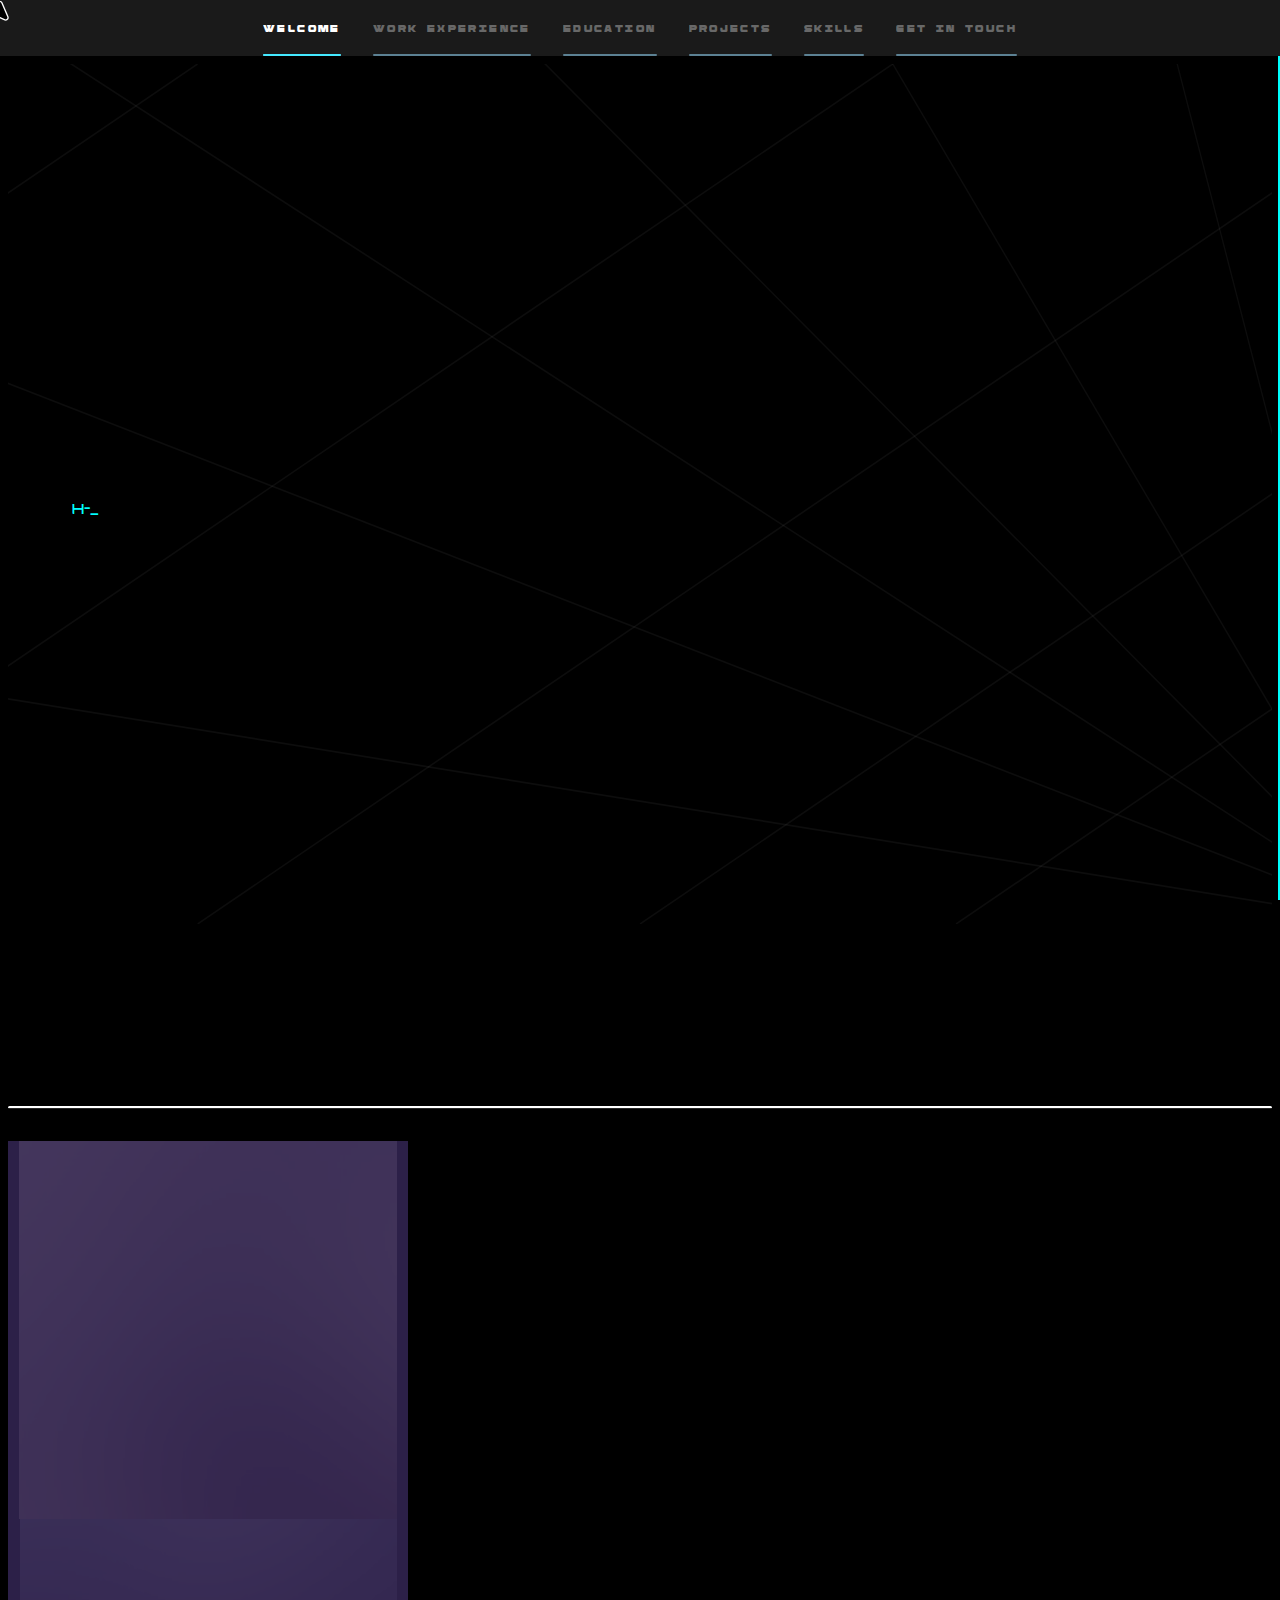
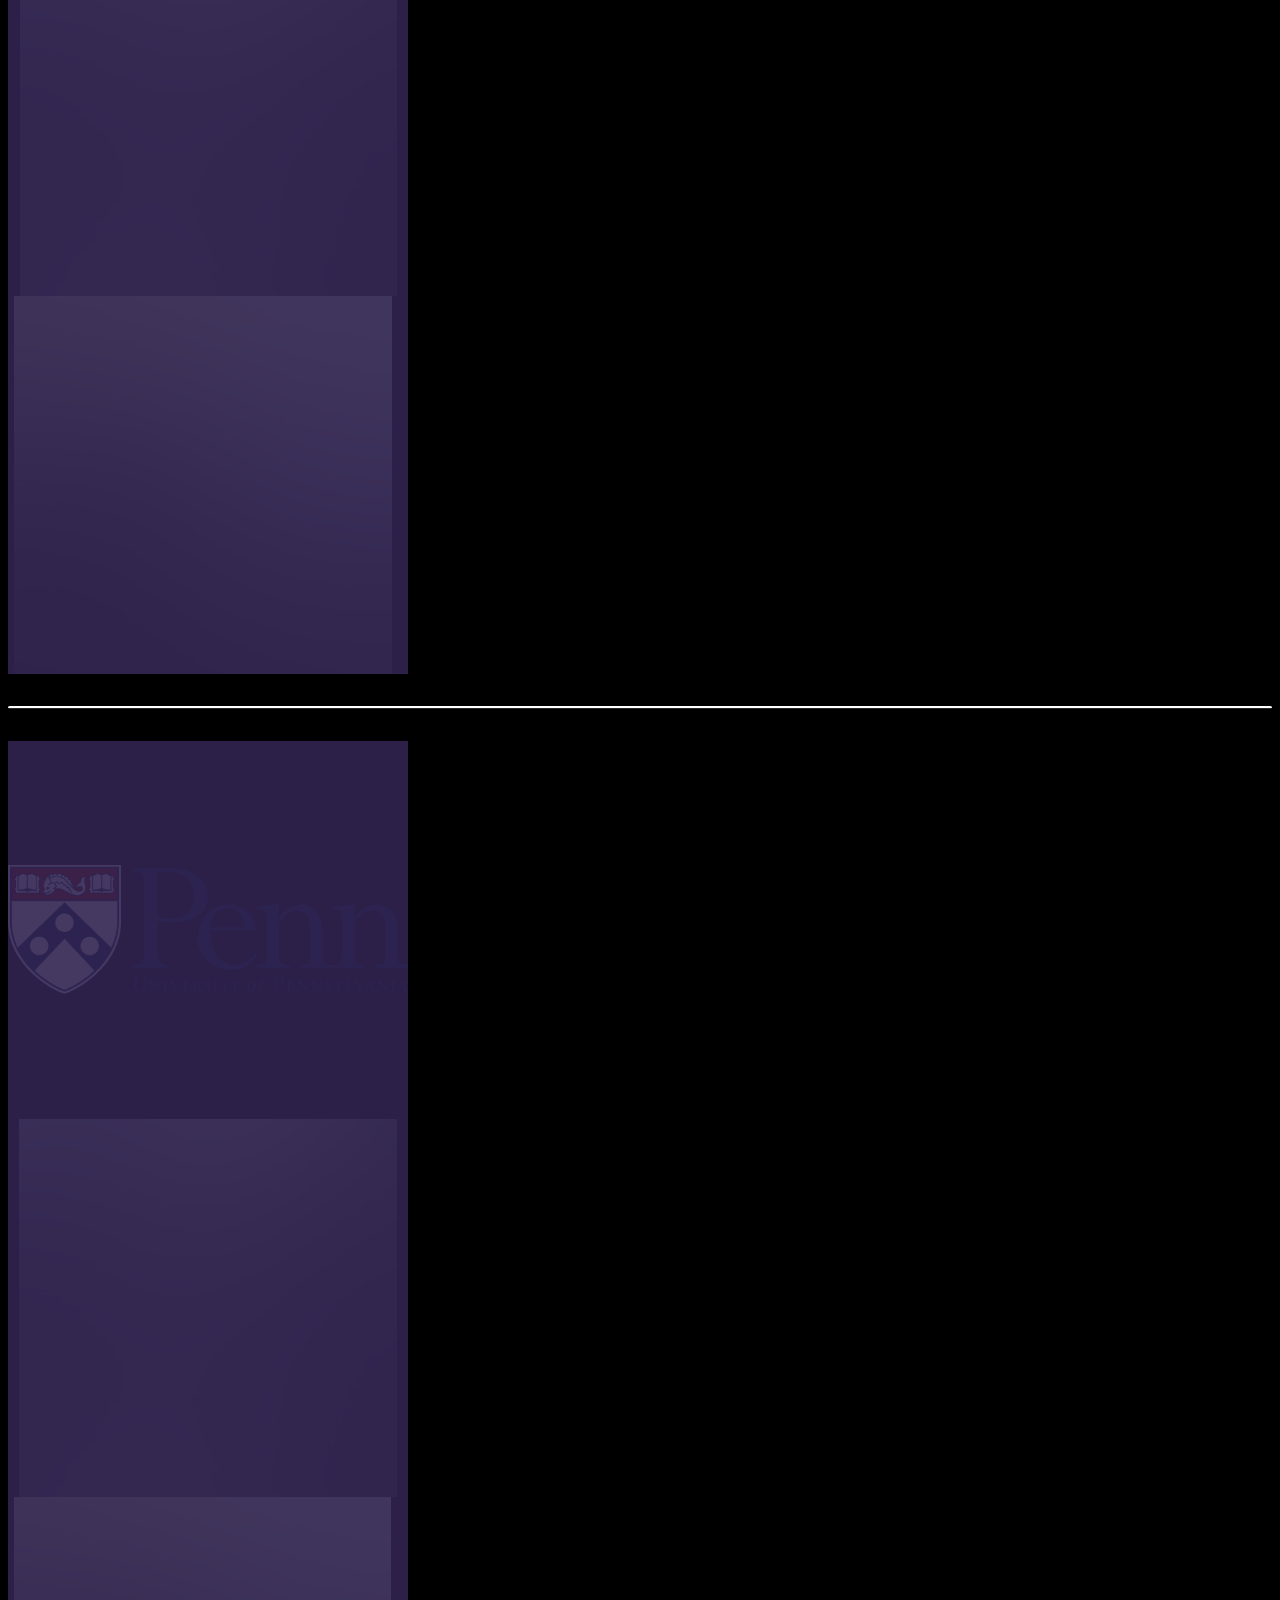
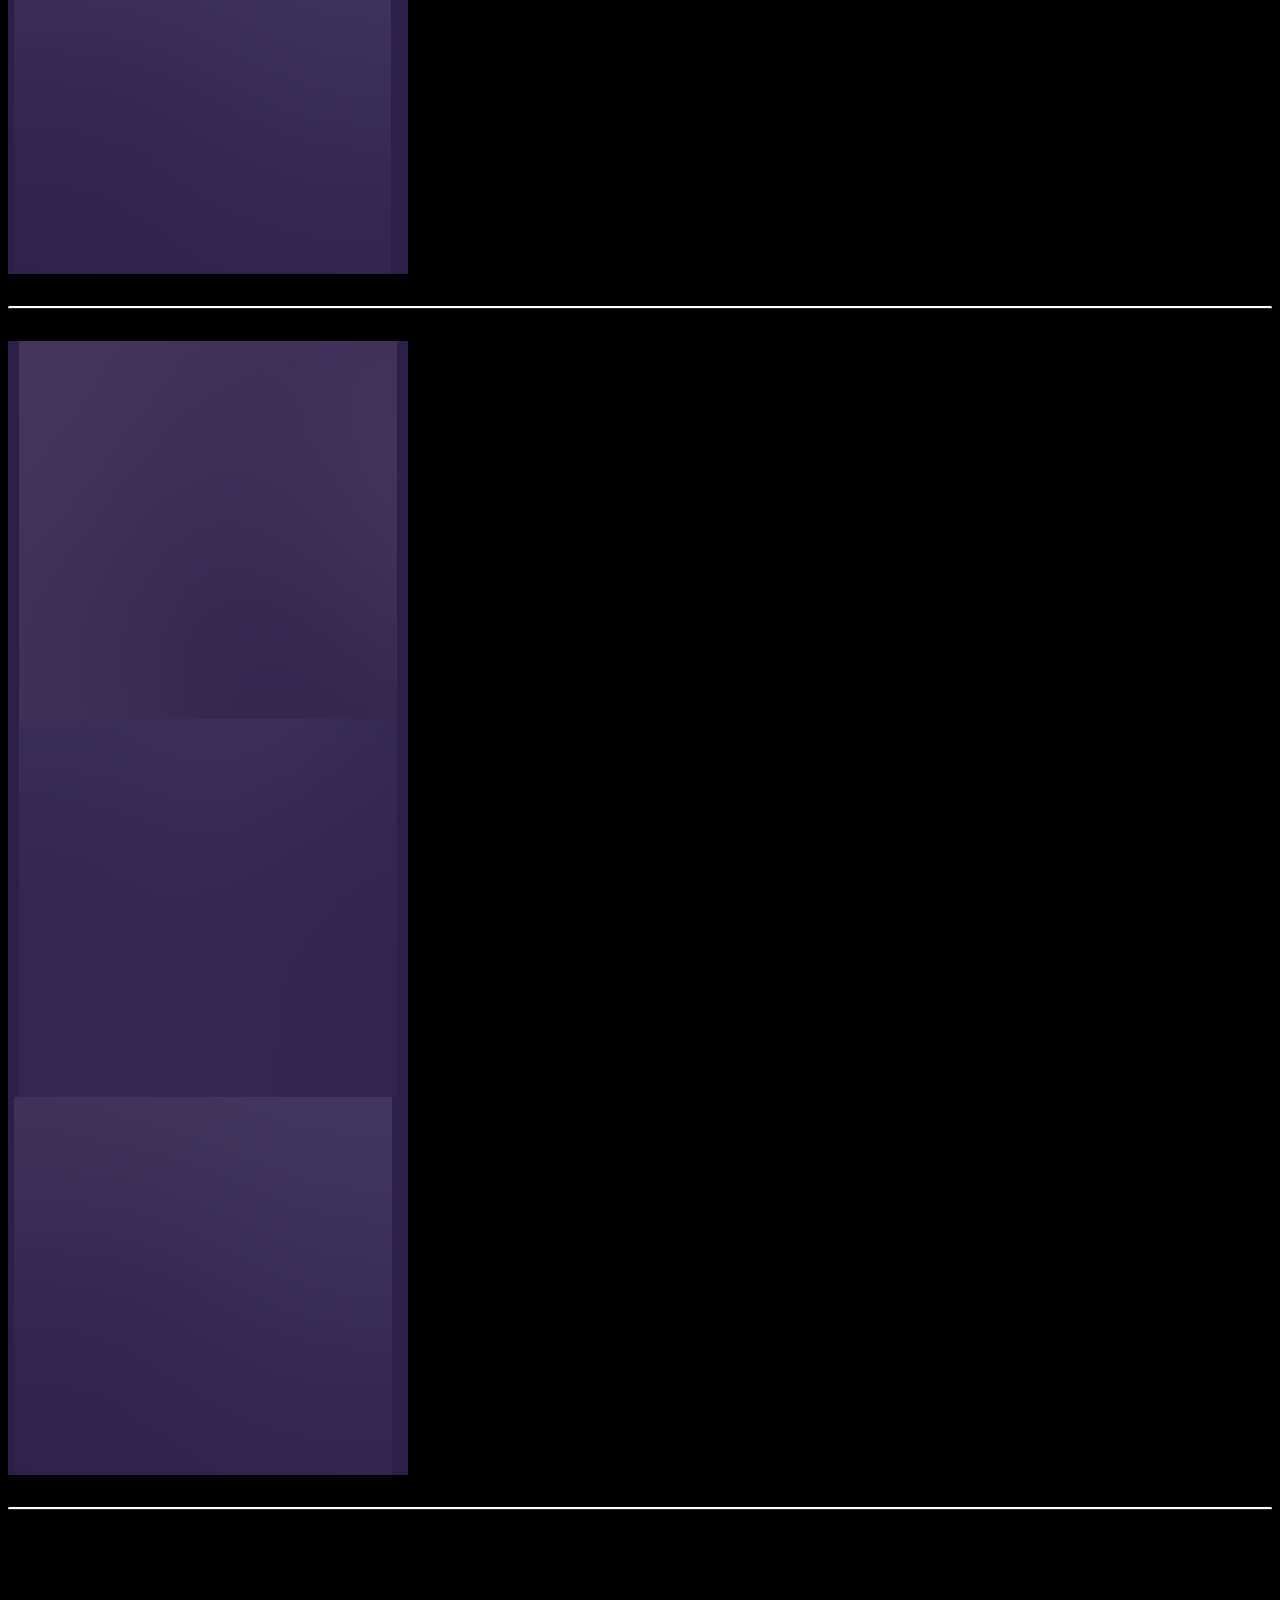
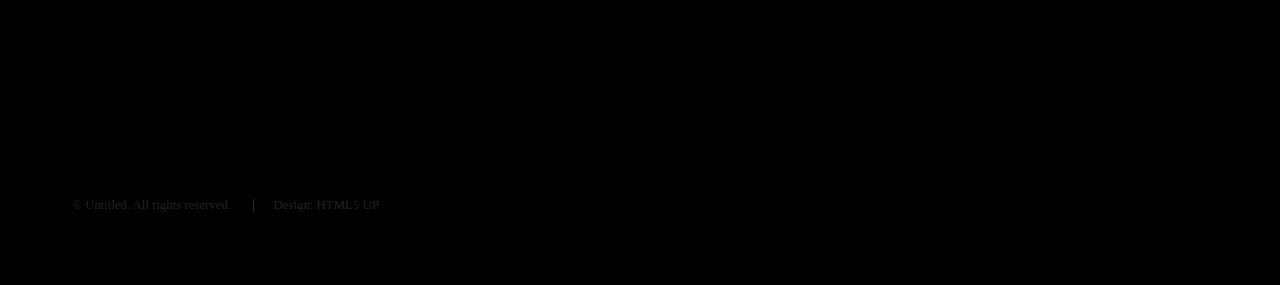
<file: index.html>
<!DOCTYPE HTML>
<!--
	Hyperspace by HTML5 UP
	html5up.net | @ajlkn
	Free for personal and commercial use under the CCA 3.0 license (html5up.net/license)
-->
<html>

<head>
	<title>Dhruv Parikh</title>
	<meta charset="utf-8" />
	<meta name="viewport" content="width=device-width, initial-scale=1, user-scalable=no" />
	<link rel="stylesheet" href="assets/css/glowbutton.css" />
	<link rel="stylesheet" href="assets/css/main.css" />

	<noscript>
		<link rel="stylesheet" href="assets/css/noscript.css" />
	</noscript>

</head>

<body class="is-preload">


	<!-- cursor -->

	<div class="curzr" hidden>
		<svg xmlns="http://www.w3.org/2000/svg" viewBox="0 0 32 32">
			<path class="inner"
				d="M25,30a5.82,5.82,0,0,1-1.09-.17l-.2-.07-7.36-3.48a.72.72,0,0,0-.35-.08.78.78,0,0,0-.33.07L8.24,29.54a.66.66,0,0,1-.2.06,5.17,5.17,0,0,1-1,.15,3.6,3.6,0,0,1-3.29-5L12.68,4.2a3.59,3.59,0,0,1,6.58,0l9,20.74A3.6,3.6,0,0,1,25,30Z"
				fill="##03448c" />
			<path class="outer"
				d="M16,3A2.59,2.59,0,0,1,18.34,4.6l9,20.74A2.59,2.59,0,0,1,25,29a5.42,5.42,0,0,1-.86-.15l-7.37-3.48a1.84,1.84,0,0,0-.77-.17,1.69,1.69,0,0,0-.73.16l-7.4,3.31a5.89,5.89,0,0,1-.79.12,2.59,2.59,0,0,1-2.37-3.62L13.6,4.6A2.58,2.58,0,0,1,16,3m0-2h0A4.58,4.58,0,0,0,11.76,3.8L2.84,24.33A4.58,4.58,0,0,0,7,30.75a6.08,6.08,0,0,0,1.21-.17,1.87,1.87,0,0,0,.4-.13L16,27.18l7.29,3.44a1.64,1.64,0,0,0,.39.14A6.37,6.37,0,0,0,25,31a4.59,4.59,0,0,0,4.21-6.41l-9-20.75A4.62,4.62,0,0,0,16,1Z"
				fill="#FFFFFF" />
		</svg>
	</div>

	<!--scrollbar-->
	<div class="scroll-progress"></div>

	<!-- Sidebar -->
	<section id="sidebar">
		<div class="inner">
			<nav>
				<ul>
					<li><a class="side" href="#intro">Welcome</a></li>
					<li><a class="side1" href="#workex">Work Experience</a></li>
					<li><a class="side2" href="#education">Education</a></li>
					<li><a class="side3" href="#projects">Projects</a></li>
					<li><a class="side4" href="#skills">Skills</a></li>
					<li><a class="side5" href="#contact">Get in Touch</a></li>
				</ul>
			</nav>
		</div>
	</section>

	<!-- Wrapper -->
	<div id="wrapper">

		<!-- Intro -->
		<section id="intro" class="wrapper style1 fullscreen fade-up">
			<div class="inner">
				<!--stars-->
				<div class="stars">
					<div class="star"></div>
					<div class="star"></div>
					<div class="star"></div>
					<div class="star"></div>
					<div class="star"></div>
					<div class="star"></div>

				</div>
				<p class="sayhi"></p>

				<h1 style="display: none;" data-value="Dhruv Parikh">Dhruv Parikh.</h1>
				<p class="text"> </p> <!-- check main.js line 126-->

			</div>
			<button style="display: none;" class='glowing-btn'><span class='glowing-txt'>A<span
						class='faulty-letter'>B</span>OUT</span></button>
		</section>

		<div class="placeholder" style="width: 20px; height: 150px;"></div>


		<hr style="border-top: 2px solid #ffffff;
  border-radius: 5px;">
		<!-- Work Ex -->
		<section id="workex" class="wrapper style2 spotlights">
			<section>
				<a href="#" class="image"><img src="images/pic01.jpg" alt="" data-position="center center" /></a>
				<div class="content">
					<div class="inner">
						<h2>Sed ipsum dolor</h2>
						<p>Phasellus convallis elit id ullamcorper pulvinar. Duis aliquam turpis mauris, eu ultricies
							erat malesuada quis. Aliquam dapibus.</p>
						<ul class="actions">
							<li><a href="generic.html" class="button">Learn more</a></li>
						</ul>
					</div>
				</div>
			</section>
			<section>
				<a href="#" class="image"><img src="images/pic02.jpg" alt="" data-position="top center" /></a>
				<div class="content">
					<div class="inner">
						<h2>Feugiat consequat</h2>
						<p>Phasellus convallis elit id ullamcorper pulvinar. Duis aliquam turpis mauris, eu ultricies
							erat malesuada quis. Aliquam dapibus.</p>
						<ul class="actions">
							<li><a href="generic.html" class="button">Learn more</a></li>
						</ul>
					</div>
				</div>
			</section>
			<section>
				<a href="#" class="image"><img src="images/pic03.jpg" alt="" data-position="25% 25%" /></a>
				<div class="content">
					<div class="inner">
						<h2>Ultricies aliquam</h2>
						<p>Phasellus convallis elit id ullamcorper pulvinar. Duis aliquam turpis mauris, eu ultricies
							erat malesuada quis. Aliquam dapibus.</p>
						<ul class="actions">
							<li><a href="generic.html" class="button">Learn more</a></li>
						</ul>
					</div>
				</div>
			</section>
		</section>
		<hr style="border-top: 2px solid #ffffff;
  border-radius: 5px;">
		<!-- Education -->
		<section id="education" class="wrapper style2 spotlights">
			<section>
				<a href="#" class="image"><img src="images/pennLogo.png" alt="" data-position="center center" /></a>
				<div class="content">
					<div class="inner">
						<h2>Sed ipsum dolor</h2>
						<p>Phasellus convallis elit id ullamcorper pulvinar. Duis aliquam turpis mauris, eu ultricies
							erat malesuada quis. Aliquam dapibus.</p>
						<ul class="actions">
							<li><a href="generic.html" class="button">Learn more</a></li>
						</ul>
					</div>
				</div>
			</section>
			<section>
				<a href="#" class="image"><img src="images/pic02.jpg" alt="" data-position="top center" /></a>
				<div class="content">
					<div class="inner">
						<h2>Feugiat consequat</h2>
						<p>Phasellus convallis elit id ullamcorper pulvinar. Duis aliquam turpis mauris, eu ultricies
							erat malesuada quis. Aliquam dapibus.</p>
						<ul class="actions">
							<li><a href="generic.html" class="button">Learn more</a></li>
						</ul>
					</div>
				</div>
			</section>
			<section>
				<a href="#" class="image"><img src="images/pic03.jpg" alt="" data-position="25% 25%" /></a>
				<div class="content">
					<div class="inner">
						<h2>Ultricies aliquam</h2>
						<p>Phasellus convallis elit id ullamcorper pulvinar. Duis aliquam turpis mauris, eu ultricies
							erat malesuada quis. Aliquam dapibus.</p>
						<ul class="actions">
							<li><a href="generic.html" class="button">Learn more</a></li>
						</ul>
					</div>
				</div>
			</section>
		</section>
		<hr style="border-top: 2px solid #ffffff;
  border-radius: 5px;">
		<!-- Projects -->
		<section id="projects" class="wrapper style2 spotlights">
			<section>
				<a href="#" class="image"><img src="images/pic01.jpg" alt="" data-position="center center" /></a>
				<div class="content">
					<div class="inner">
						<h2>Sed ipsum dolor</h2>
						<p>Phasellus convallis elit id ullamcorper pulvinar. Duis aliquam turpis mauris, eu ultricies
							erat malesuada quis. Aliquam dapibus.</p>
						<ul class="actions">
							<li><a href="generic.html" class="button">Learn more</a></li>
						</ul>
					</div>
				</div>
			</section>
			<section>
				<a href="#" class="image"><img src="images/pic02.jpg" alt="" data-position="top center" /></a>
				<div class="content">
					<div class="inner">
						<h2>Feugiat consequat</h2>
						<p>Phasellus convallis elit id ullamcorper pulvinar. Duis aliquam turpis mauris, eu ultricies
							erat malesuada quis. Aliquam dapibus.</p>
						<ul class="actions">
							<li><a href="generic.html" class="button">Learn more</a></li>
						</ul>
					</div>
				</div>
			</section>
			<section>
				<a href="#" class="image"><img src="images/pic03.jpg" alt="" data-position="25% 25%" /></a>
				<div class="content">
					<div class="inner">
						<h2>Ultricies aliquam</h2>
						<p>Phasellus convallis elit id ullamcorper pulvinar. Duis aliquam turpis mauris, eu ultricies
							erat malesuada quis. Aliquam dapibus.</p>
						<ul class="actions">
							<li><a href="generic.html" class="button">Learn more</a></li>
						</ul>
					</div>
				</div>
			</section>
		</section>
		<hr style="border-top: 2px solid #ffffff;
  border-radius: 5px;">
		<!-- Skills -->
		<section id="skills" class="wrapper style3 fade-up">
			<div class="inner">
				<h2>What we do</h2>
				<p>Phasellus convallis elit id ullamcorper pulvinar. Duis aliquam turpis mauris, eu ultricies erat
					malesuada quis. Aliquam dapibus, lacus eget hendrerit bibendum, urna est aliquam sem, sit amet
					imperdiet est velit quis lorem.</p>
				<div class="features">
					<section>
						<span class="icon solid major fa-code"></span>
						<h3>Lorem ipsum amet</h3>
						<p>Phasellus convallis elit id ullam corper amet et pulvinar. Duis aliquam turpis mauris, sed
							ultricies erat dapibus.</p>
					</section>
					<section>
						<span class="icon solid major fa-lock"></span>
						<h3>Aliquam sed nullam</h3>
						<p>Phasellus convallis elit id ullam corper amet et pulvinar. Duis aliquam turpis mauris, sed
							ultricies erat dapibus.</p>
					</section>
					<section>
						<span class="icon solid major fa-cog"></span>
						<h3>Sed erat ullam corper</h3>
						<p>Phasellus convallis elit id ullam corper amet et pulvinar. Duis aliquam turpis mauris, sed
							ultricies erat dapibus.</p>
					</section>
					<section>
						<span class="icon solid major fa-desktop"></span>
						<h3>Veroeros quis lorem</h3>
						<p>Phasellus convallis elit id ullam corper amet et pulvinar. Duis aliquam turpis mauris, sed
							ultricies erat dapibus.</p>
					</section>
					<section>
						<span class="icon solid major fa-link"></span>
						<h3>Urna quis bibendum</h3>
						<p>Phasellus convallis elit id ullam corper amet et pulvinar. Duis aliquam turpis mauris, sed
							ultricies erat dapibus.</p>
					</section>
					<section>
						<span class="icon major fa-gem"></span>
						<h3>Aliquam urna dapibus</h3>
						<p>Phasellus convallis elit id ullam corper amet et pulvinar. Duis aliquam turpis mauris, sed
							ultricies erat dapibus.</p>
					</section>
				</div>
				<ul class="actions">
					<li><a href="generic.html" class="button">Learn more</a></li>
				</ul>
			</div>
		</section>
		<hr style="border-top: 2px solid #ffffff;
  border-radius: 5px;">


		<!-- Contact -->
		<!-- <link rel="stylesheet" href="https://pyscript.net/latest/pyscript.css" />
		<script defer src="https://pyscript.net/latest/pyscript.js"></script>
		<div id="manual-write"></div>
		<button py-click="write_to_page()" id="manual">Say Hello</button>
	
		<py-script>
		def write_to_page():
		  manual_div = Element("manual-write")
		  manual_div.element.innerText = "Hello World"
		</py-script> -->

		<section id="contact" class="wrapper style1 fade-up">
			<div class="inner">
				<h2>Get in touch</h2>
				<p>Get in touch with me regarding job opportunities. As a student actively looking for employment, I welcome any inquiries related to potential positions. Feel free to reach out and discuss potential collaborations or job offers.</p>
				<div class="split style1">
					<section>
						<form method="post" action="#">
							<div class="fields">
								<div class="field half">
									<label for="name">Name</label>
									<input type="text" name="name" id="name" />
								</div>
								<div class="field half">
									<label for="email">Email</label>
									<input type="text" name="email" id="email" />
								</div>
								<div class="field">
									<label for="message">Message</label>
									<textarea name="message" id="message" rows="5"></textarea>
								</div>
							</div>
							<ul class="actions">
								<li><a href="" class="button submit">Send Message</a></li>
							</ul>
						</form>
					</section>
					<section>
						<ul class="contact">
							<li>
								<h3>Email</h3>
								<a href="#" styles="all: unset;">dhruvkp[at]seas.upenn.edu</a>
							</li>

							<li>
								<h3>Resume</h3>
								<a href="#" class="icon far fa-file-pdf"><span class="label">Resume</span></a>

							</li>
							<li>
								<h3>Connect me on</h3>
								<ul class="icons">
									<li><a href="#" class="icon brands fa-github"><span class="label">GitHub</span></a>
									</li>
									<li><a href="#" class="icon brands fa-linkedin-in"><span
												class="label">LinkedIn</span></a></li>
									<li><a href="#" class="icon brands fa-google"><span
													class="label">Google Scholar</span></a></li>
								</ul>
							</li>
						</ul>
					</section>
				</div>
			</div>
		</section>

	</div>

	<!-- Footer -->
	<footer id="footer" class="wrapper style1-alt">
		<div class="inner">
			<ul class="menu">
				<li>&copy; Untitled. All rights reserved.</li>
				<li>Design: <a href="http://html5up.net">HTML5 UP</a></li>
			</ul>
		</div>
	</footer>

	<!-- Scripts -->
	<script src="assets/js/jquery.min.js"></script>
	<script src="assets/js/jquery.scrollex.min.js"></script>
	<script src="assets/js/jquery.scrolly.min.js"></script>
	<script src="assets/js/browser.min.js"></script>
	<script src="assets/js/breakpoints.min.js"></script>
	<script src="assets/js/util.js"></script>
	<script src="assets/js/main.js"></script>
	<script src="assets/js/cursor.js"></script>
	<script src="assets/js/scrollbar.js"></script>

	<script>
		const backgrounds = ['background1.jpg', 'background2.jpg'];
		let currentIndex = 0;

		function changeBackground() {
			const slidingBackground = document.getElementById('intro');
			slidingBackground.style.backgroundImage = `url('${backgrounds[currentIndex]}')`;
			currentIndex = (currentIndex + 1) % backgrounds.length;
		}
		setInterval(changeBackground, 5000); // Change background every 5 seconds
	</script>

</body>

</html>
</file>
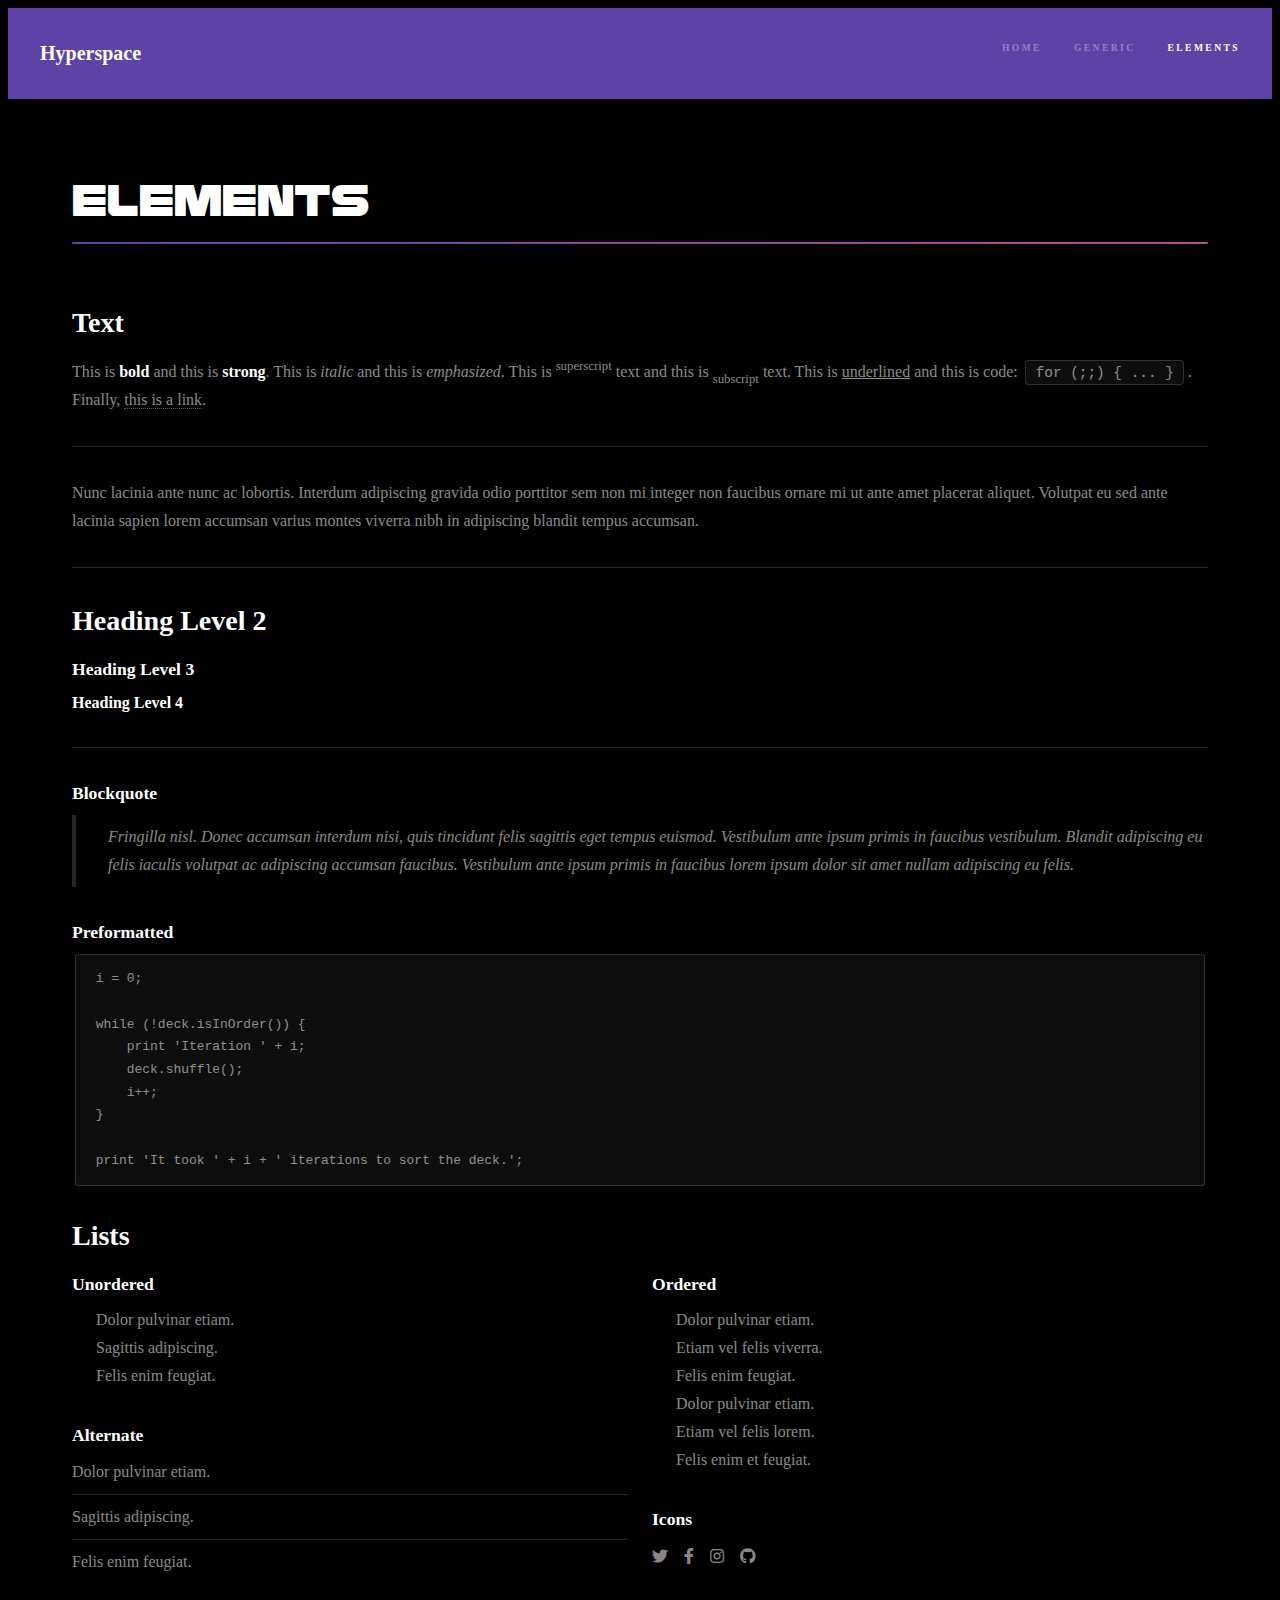
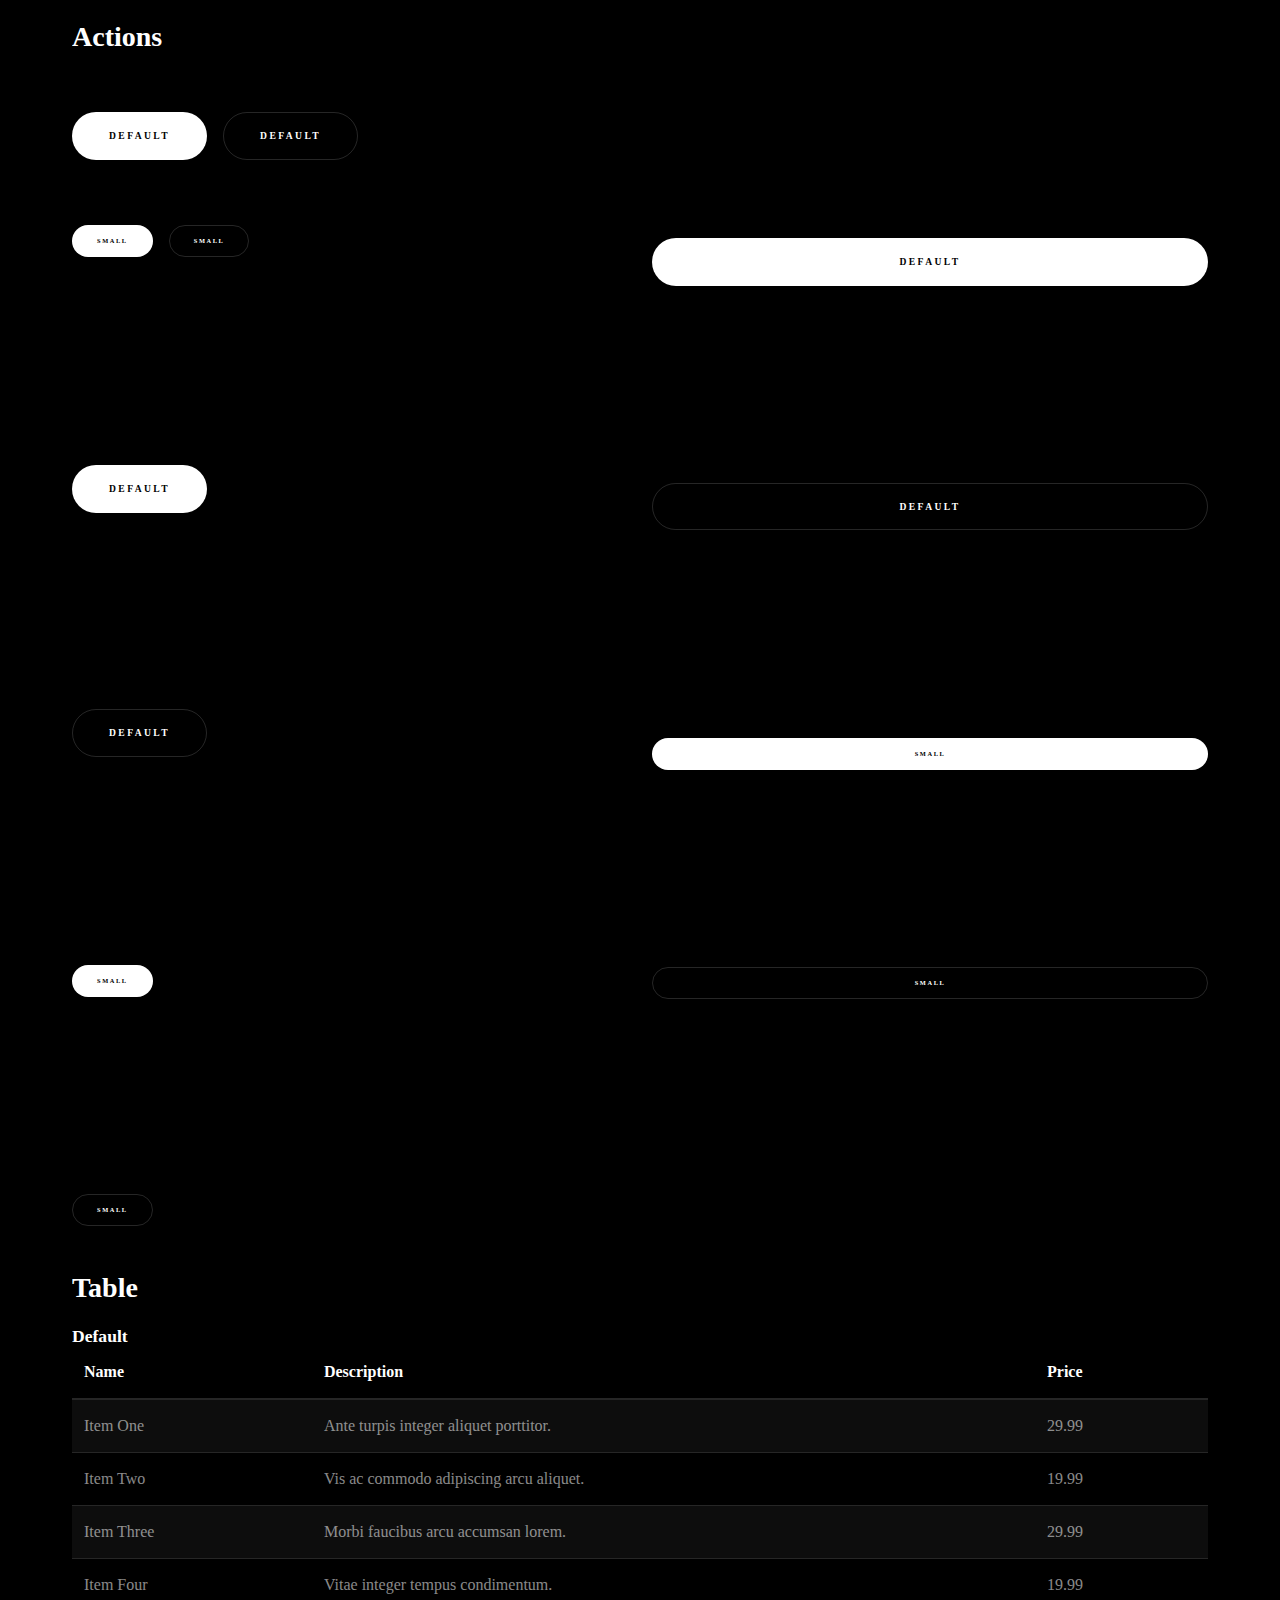
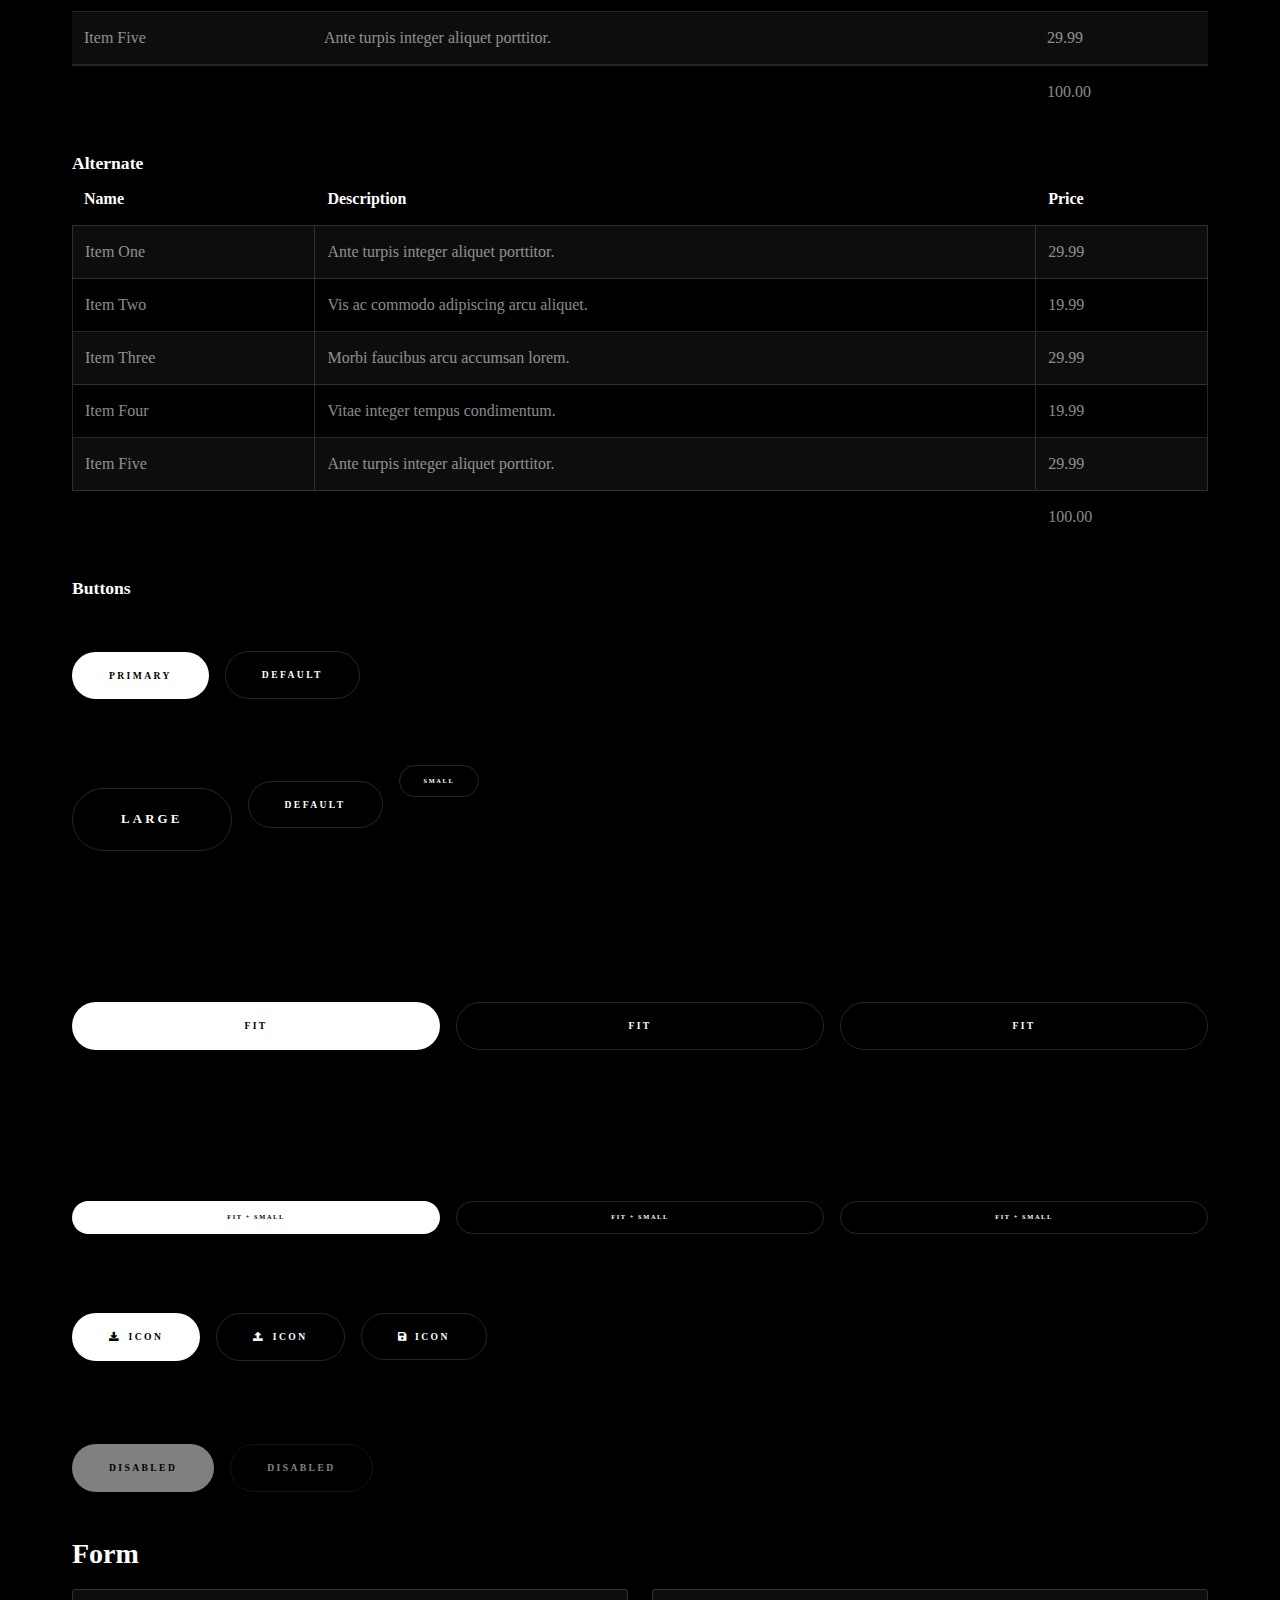
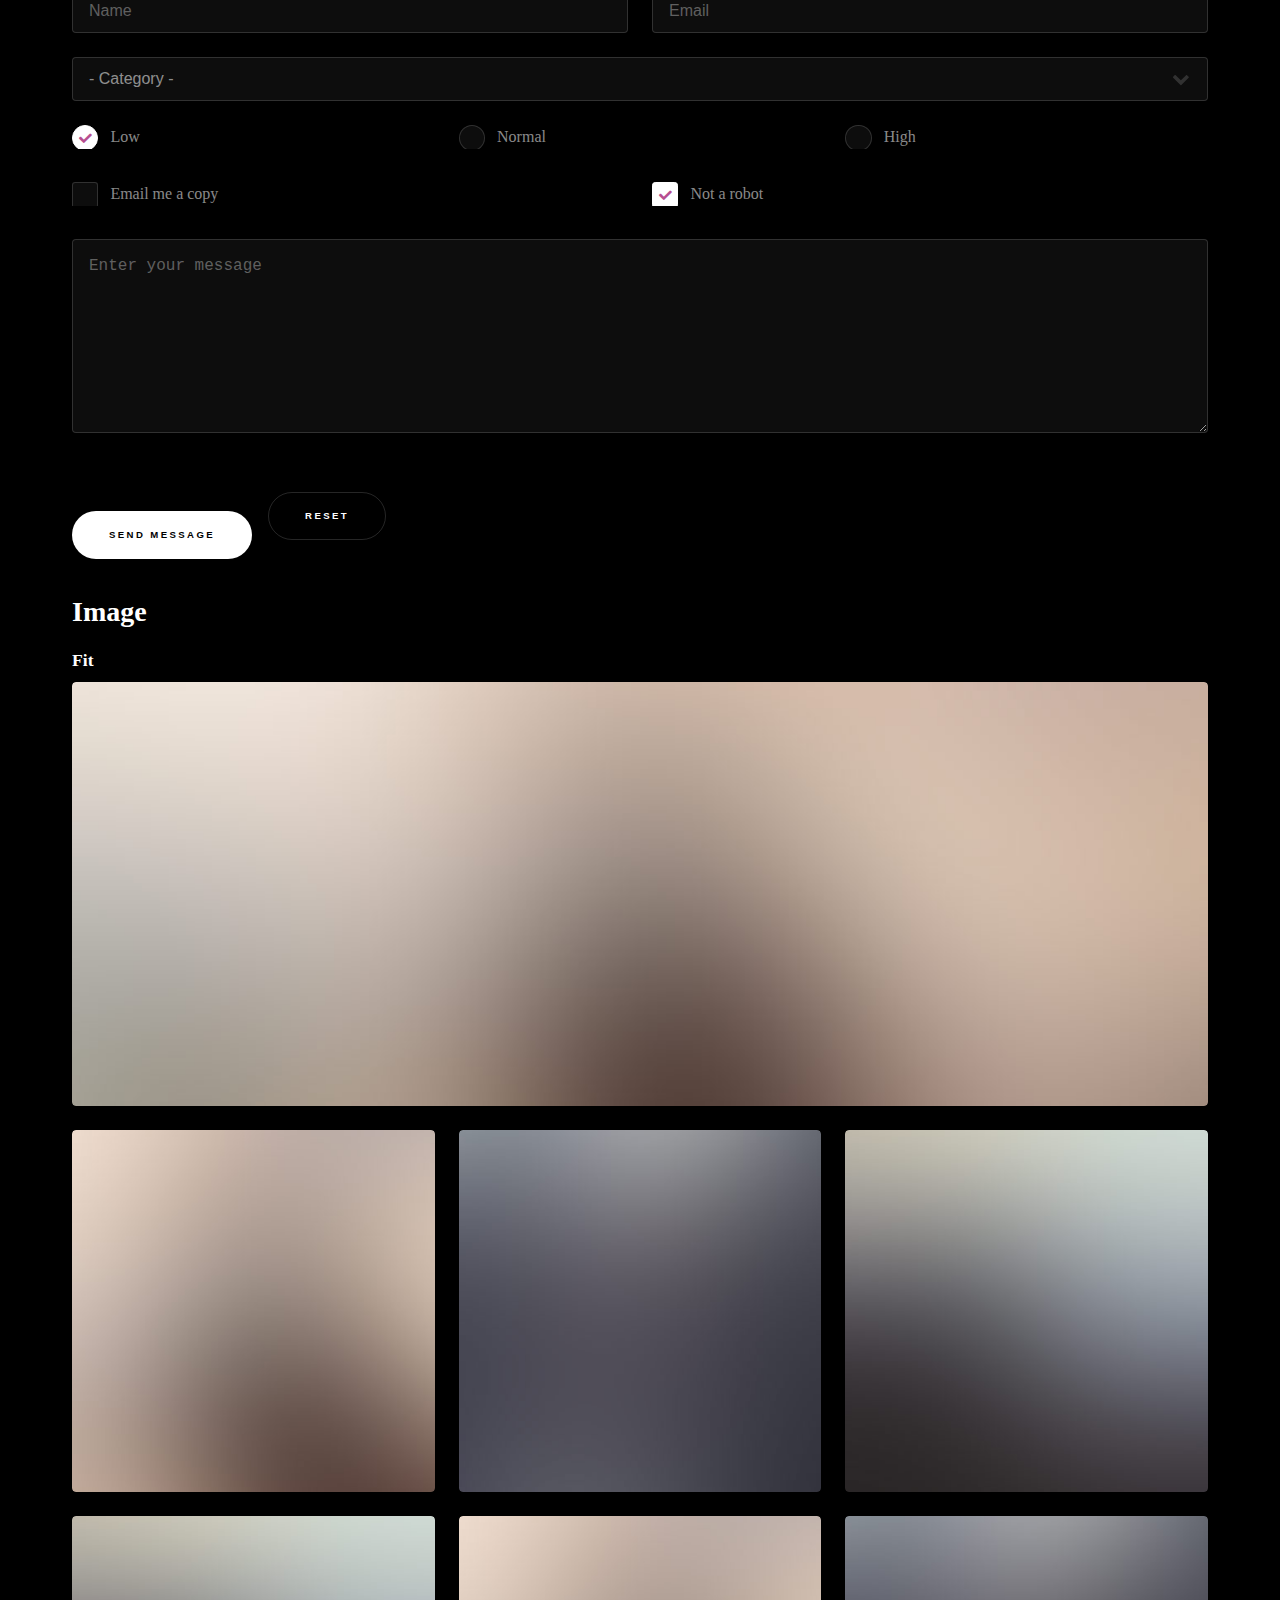
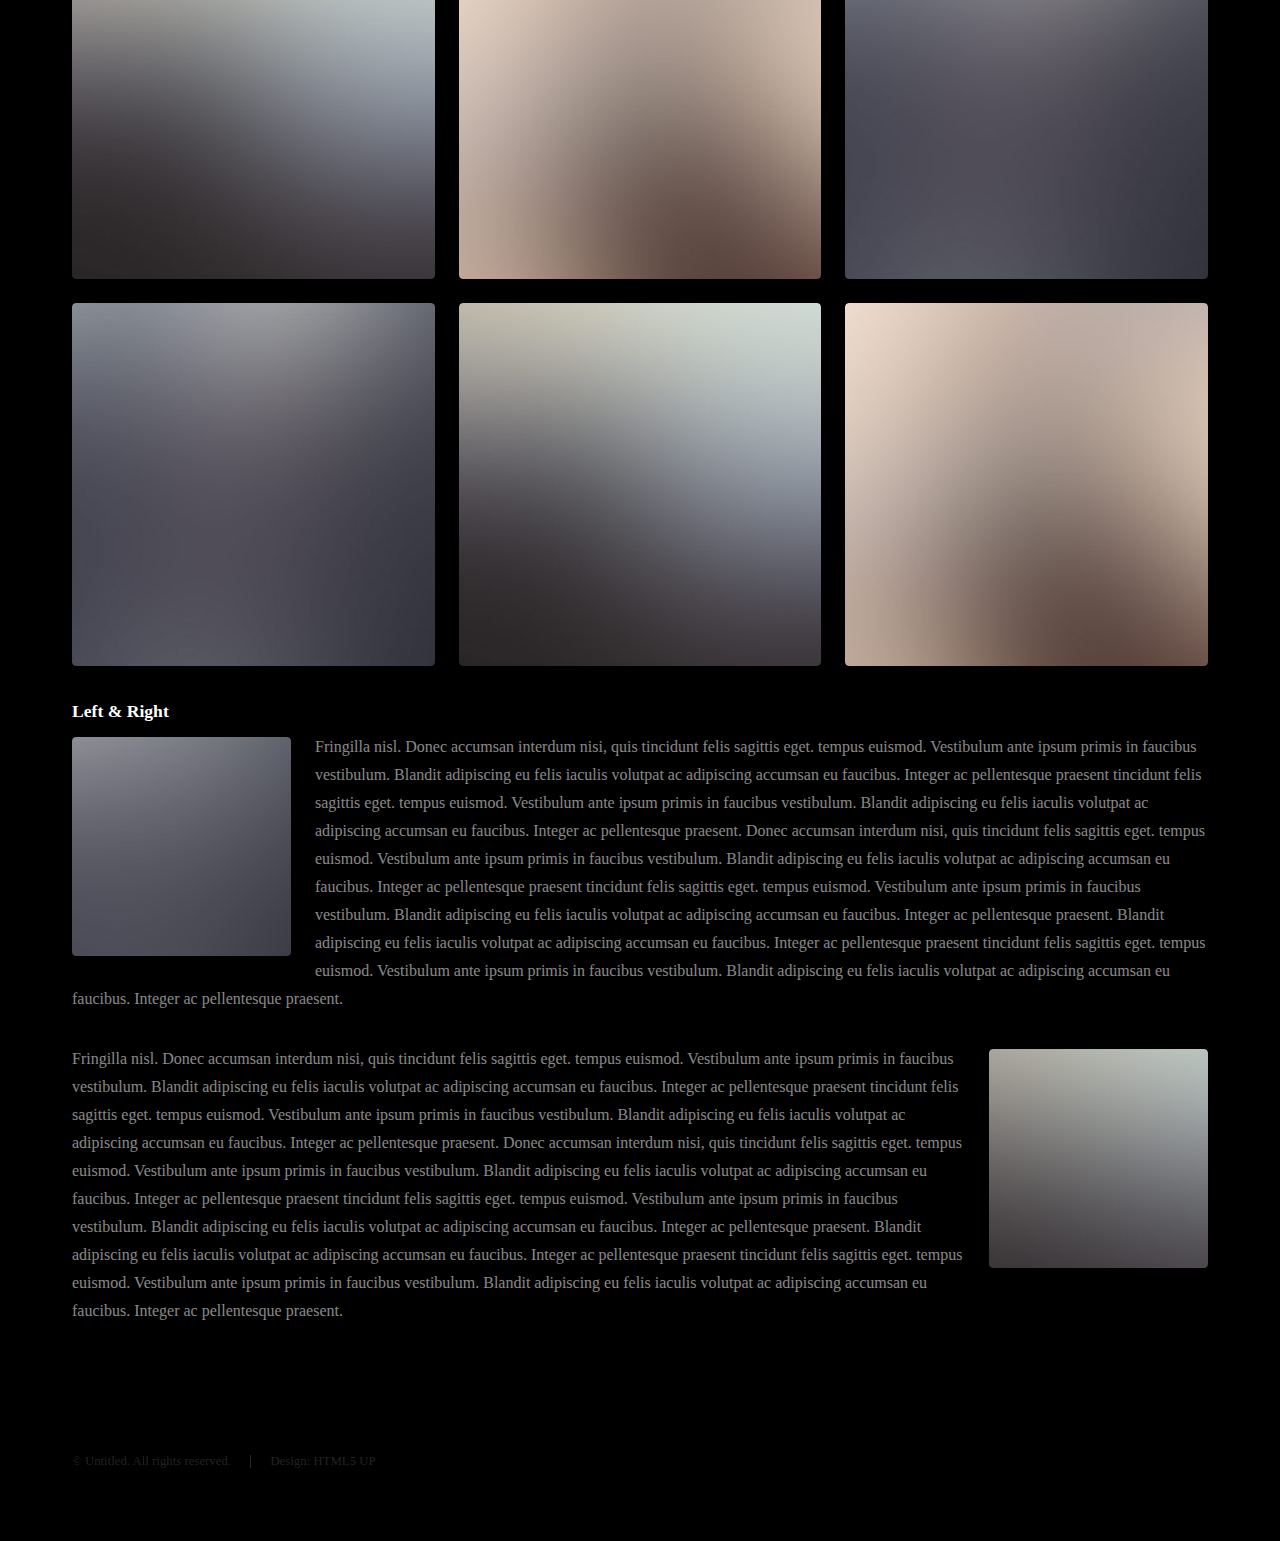
<file: elements.html>
<!DOCTYPE HTML>
<!--
	Hyperspace by HTML5 UP
	html5up.net | @ajlkn
	Free for personal and commercial use under the CCA 3.0 license (html5up.net/license)
-->
<html>
	<head>
		<title>Elements - Hyperspace by HTML5 UP</title>
		<meta charset="utf-8" />
		<meta name="viewport" content="width=device-width, initial-scale=1, user-scalable=no" />
		<link rel="stylesheet" href="assets/css/main.css" />
		<noscript><link rel="stylesheet" href="assets/css/noscript.css" /></noscript>
	</head>
	<body class="is-preload">

		<!-- Header -->
			<header id="header">
				<a href="index.html" class="title">Hyperspace</a>
				<nav>
					<ul>
						<li><a href="index.html">Home</a></li>
						<li><a href="generic.html">Generic</a></li>
						<li><a href="elements.html"  class="active">Elements</a></li>
					</ul>
				</nav>
			</header>

		<!-- Wrapper -->
			<div id="wrapper">

				<!-- Main -->
					<section id="main" class="wrapper">
						<div class="inner">
							<h1 class="major">Elements</h1>

							<!-- Text -->
								<section>
									<h2>Text</h2>
									<p>This is <b>bold</b> and this is <strong>strong</strong>. This is <i>italic</i> and this is <em>emphasized</em>.
									This is <sup>superscript</sup> text and this is <sub>subscript</sub> text.
									This is <u>underlined</u> and this is code: <code>for (;;) { ... }</code>. Finally, <a href="#">this is a link</a>.</p>
									<hr />
									<p>Nunc lacinia ante nunc ac lobortis. Interdum adipiscing gravida odio porttitor sem non mi integer non faucibus ornare mi ut ante amet placerat aliquet. Volutpat eu sed ante lacinia sapien lorem accumsan varius montes viverra nibh in adipiscing blandit tempus accumsan.</p>
									<hr />
									<h2>Heading Level 2</h2>
									<h3>Heading Level 3</h3>
									<h4>Heading Level 4</h4>
									<hr />
									<h3>Blockquote</h3>
									<blockquote>Fringilla nisl. Donec accumsan interdum nisi, quis tincidunt felis sagittis eget tempus euismod. Vestibulum ante ipsum primis in faucibus vestibulum. Blandit adipiscing eu felis iaculis volutpat ac adipiscing accumsan faucibus. Vestibulum ante ipsum primis in faucibus lorem ipsum dolor sit amet nullam adipiscing eu felis.</blockquote>
									<h3>Preformatted</h3>
									<pre><code>i = 0;

while (!deck.isInOrder()) {
    print 'Iteration ' + i;
    deck.shuffle();
    i++;
}

print 'It took ' + i + ' iterations to sort the deck.';</code></pre>
								</section>

							<!-- Lists -->
								<section>
									<h2>Lists</h2>
									<div class="row">
										<div class="col-6 col-12-medium">
											<h3>Unordered</h3>
											<ul>
												<li>Dolor pulvinar etiam.</li>
												<li>Sagittis adipiscing.</li>
												<li>Felis enim feugiat.</li>
											</ul>
											<h3>Alternate</h3>
											<ul class="alt">
												<li>Dolor pulvinar etiam.</li>
												<li>Sagittis adipiscing.</li>
												<li>Felis enim feugiat.</li>
											</ul>
										</div>
										<div class="col-6 col-12-medium">
											<h3>Ordered</h3>
											<ol>
												<li>Dolor pulvinar etiam.</li>
												<li>Etiam vel felis viverra.</li>
												<li>Felis enim feugiat.</li>
												<li>Dolor pulvinar etiam.</li>
												<li>Etiam vel felis lorem.</li>
												<li>Felis enim et feugiat.</li>
											</ol>
											<h3>Icons</h3>
											<ul class="icons">
												<li><a href="#" class="icon brands fa-twitter"><span class="label">Twitter</span></a></li>
												<li><a href="#" class="icon brands fa-facebook-f"><span class="label">Facebook</span></a></li>
												<li><a href="#" class="icon brands fa-instagram"><span class="label">Instagram</span></a></li>
												<li><a href="#" class="icon brands fa-github"><span class="label">Github</span></a></li>
											</ul>
										</div>
									</div>
									<h2>Actions</h2>
									<div class="row">
										<div class="col-6 col-12-medium">
											<ul class="actions">
												<li><a href="#" class="button primary">Default</a></li>
												<li><a href="#" class="button">Default</a></li>
											</ul>
											<ul class="actions small">
												<li><a href="#" class="button primary small">Small</a></li>
												<li><a href="#" class="button small">Small</a></li>
											</ul>
											<ul class="actions stacked">
												<li><a href="#" class="button primary">Default</a></li>
												<li><a href="#" class="button">Default</a></li>
											</ul>
											<ul class="actions stacked">
												<li><a href="#" class="button primary small">Small</a></li>
												<li><a href="#" class="button small">Small</a></li>
											</ul>
										</div>
										<div class="col-6 col-12-medium">
											<ul class="actions stacked">
												<li><a href="#" class="button primary fit">Default</a></li>
												<li><a href="#" class="button fit">Default</a></li>
											</ul>
											<ul class="actions stacked">
												<li><a href="#" class="button primary small fit">Small</a></li>
												<li><a href="#" class="button small fit">Small</a></li>
											</ul>
										</div>
									</div>
								</section>

							<!-- Table -->
								<section>
									<h2>Table</h2>
									<h3>Default</h3>
									<div class="table-wrapper">
										<table>
											<thead>
												<tr>
													<th>Name</th>
													<th>Description</th>
													<th>Price</th>
												</tr>
											</thead>
											<tbody>
												<tr>
													<td>Item One</td>
													<td>Ante turpis integer aliquet porttitor.</td>
													<td>29.99</td>
												</tr>
												<tr>
													<td>Item Two</td>
													<td>Vis ac commodo adipiscing arcu aliquet.</td>
													<td>19.99</td>
												</tr>
												<tr>
													<td>Item Three</td>
													<td> Morbi faucibus arcu accumsan lorem.</td>
													<td>29.99</td>
												</tr>
												<tr>
													<td>Item Four</td>
													<td>Vitae integer tempus condimentum.</td>
													<td>19.99</td>
												</tr>
												<tr>
													<td>Item Five</td>
													<td>Ante turpis integer aliquet porttitor.</td>
													<td>29.99</td>
												</tr>
											</tbody>
											<tfoot>
												<tr>
													<td colspan="2"></td>
													<td>100.00</td>
												</tr>
											</tfoot>
										</table>
									</div>

									<h3>Alternate</h3>
									<div class="table-wrapper">
										<table class="alt">
											<thead>
												<tr>
													<th>Name</th>
													<th>Description</th>
													<th>Price</th>
												</tr>
											</thead>
											<tbody>
												<tr>
													<td>Item One</td>
													<td>Ante turpis integer aliquet porttitor.</td>
													<td>29.99</td>
												</tr>
												<tr>
													<td>Item Two</td>
													<td>Vis ac commodo adipiscing arcu aliquet.</td>
													<td>19.99</td>
												</tr>
												<tr>
													<td>Item Three</td>
													<td> Morbi faucibus arcu accumsan lorem.</td>
													<td>29.99</td>
												</tr>
												<tr>
													<td>Item Four</td>
													<td>Vitae integer tempus condimentum.</td>
													<td>19.99</td>
												</tr>
												<tr>
													<td>Item Five</td>
													<td>Ante turpis integer aliquet porttitor.</td>
													<td>29.99</td>
												</tr>
											</tbody>
											<tfoot>
												<tr>
													<td colspan="2"></td>
													<td>100.00</td>
												</tr>
											</tfoot>
										</table>
									</div>
								</section>

							<!-- Buttons -->
								<section>
									<h3>Buttons</h3>
									<ul class="actions">
										<li><a href="#" class="button primary">Primary</a></li>
										<li><a href="#" class="button">Default</a></li>
									</ul>
									<ul class="actions">
										<li><a href="#" class="button large">Large</a></li>
										<li><a href="#" class="button">Default</a></li>
										<li><a href="#" class="button small">Small</a></li>
									</ul>
									<ul class="actions fit">
										<li><a href="#" class="button primary fit">Fit</a></li>
										<li><a href="#" class="button fit">Fit</a></li>
										<li><a href="#" class="button fit">Fit</a></li>
									</ul>
									<ul class="actions fit small">
										<li><a href="#" class="button primary fit small">Fit + Small</a></li>
										<li><a href="#" class="button fit small">Fit + Small</a></li>
										<li><a href="#" class="button fit small">Fit + Small</a></li>
									</ul>
									<ul class="actions">
										<li><a href="#" class="button primary icon solid fa-download">Icon</a></li>
										<li><a href="#" class="button icon solid fa-upload">Icon</a></li>
										<li><a href="#" class="button icon solid fa-save">Icon</a></li>
									</ul>
									<ul class="actions">
										<li><span class="button primary disabled">Disabled</span></li>
										<li><span class="button disabled">Disabled</span></li>
									</ul>
								</section>

							<!-- Form -->
								<section>
									<h2>Form</h2>
									<form method="post" action="#">
										<div class="row gtr-uniform">
											<div class="col-6 col-12-xsmall">
												<input type="text" name="demo-name" id="demo-name" value="" placeholder="Name" />
											</div>
											<div class="col-6 col-12-xsmall">
												<input type="email" name="demo-email" id="demo-email" value="" placeholder="Email" />
											</div>
											<div class="col-12">
												<select name="demo-category" id="demo-category">
													<option value="">- Category -</option>
													<option value="1">Manufacturing</option>
													<option value="1">Shipping</option>
													<option value="1">Administration</option>
													<option value="1">Human Resources</option>
												</select>
											</div>
											<div class="col-4 col-12-small">
												<input type="radio" id="demo-priority-low" name="demo-priority" checked>
												<label for="demo-priority-low">Low</label>
											</div>
											<div class="col-4 col-12-small">
												<input type="radio" id="demo-priority-normal" name="demo-priority">
												<label for="demo-priority-normal">Normal</label>
											</div>
											<div class="col-4 col-12-small">
												<input type="radio" id="demo-priority-high" name="demo-priority">
												<label for="demo-priority-high">High</label>
											</div>
											<div class="col-6 col-12-small">
												<input type="checkbox" id="demo-copy" name="demo-copy">
												<label for="demo-copy">Email me a copy</label>
											</div>
											<div class="col-6 col-12-small">
												<input type="checkbox" id="demo-human" name="demo-human" checked>
												<label for="demo-human">Not a robot</label>
											</div>
											<div class="col-12">
												<textarea name="demo-message" id="demo-message" placeholder="Enter your message" rows="6"></textarea>
											</div>
											<div class="col-12">
												<ul class="actions">
													<li><input type="submit" value="Send Message" class="primary" /></li>
													<li><input type="reset" value="Reset" /></li>
												</ul>
											</div>
										</div>
									</form>
								</section>

							<!-- Image -->
								<section>
									<h2>Image</h2>
									<h3>Fit</h3>
									<div class="box alt">
										<div class="row gtr-uniform">
											<div class="col-12"><span class="image fit"><img src="images/pic04.jpg" alt="" /></span></div>
											<div class="col-4"><span class="image fit"><img src="images/pic01.jpg" alt="" /></span></div>
											<div class="col-4"><span class="image fit"><img src="images/pic02.jpg" alt="" /></span></div>
											<div class="col-4"><span class="image fit"><img src="images/pic03.jpg" alt="" /></span></div>
											<div class="col-4"><span class="image fit"><img src="images/pic03.jpg" alt="" /></span></div>
											<div class="col-4"><span class="image fit"><img src="images/pic01.jpg" alt="" /></span></div>
											<div class="col-4"><span class="image fit"><img src="images/pic02.jpg" alt="" /></span></div>
											<div class="col-4"><span class="image fit"><img src="images/pic02.jpg" alt="" /></span></div>
											<div class="col-4"><span class="image fit"><img src="images/pic03.jpg" alt="" /></span></div>
											<div class="col-4"><span class="image fit"><img src="images/pic01.jpg" alt="" /></span></div>
										</div>
									</div>
									<h3>Left &amp; Right</h3>
									<p><span class="image left"><img src="images/pic05.jpg" alt="" /></span>Fringilla nisl. Donec accumsan interdum nisi, quis tincidunt felis sagittis eget. tempus euismod. Vestibulum ante ipsum primis in faucibus vestibulum. Blandit adipiscing eu felis iaculis volutpat ac adipiscing accumsan eu faucibus. Integer ac pellentesque praesent tincidunt felis sagittis eget. tempus euismod. Vestibulum ante ipsum primis in faucibus vestibulum. Blandit adipiscing eu felis iaculis volutpat ac adipiscing accumsan eu faucibus. Integer ac pellentesque praesent. Donec accumsan interdum nisi, quis tincidunt felis sagittis eget. tempus euismod. Vestibulum ante ipsum primis in faucibus vestibulum. Blandit adipiscing eu felis iaculis volutpat ac adipiscing accumsan eu faucibus. Integer ac pellentesque praesent tincidunt felis sagittis eget. tempus euismod. Vestibulum ante ipsum primis in faucibus vestibulum. Blandit adipiscing eu felis iaculis volutpat ac adipiscing accumsan eu faucibus. Integer ac pellentesque praesent. Blandit adipiscing eu felis iaculis volutpat ac adipiscing accumsan eu faucibus. Integer ac pellentesque praesent tincidunt felis sagittis eget. tempus euismod. Vestibulum ante ipsum primis in faucibus vestibulum. Blandit adipiscing eu felis iaculis volutpat ac adipiscing accumsan eu faucibus. Integer ac pellentesque praesent.</p>
									<p><span class="image right"><img src="images/pic06.jpg" alt="" /></span>Fringilla nisl. Donec accumsan interdum nisi, quis tincidunt felis sagittis eget. tempus euismod. Vestibulum ante ipsum primis in faucibus vestibulum. Blandit adipiscing eu felis iaculis volutpat ac adipiscing accumsan eu faucibus. Integer ac pellentesque praesent tincidunt felis sagittis eget. tempus euismod. Vestibulum ante ipsum primis in faucibus vestibulum. Blandit adipiscing eu felis iaculis volutpat ac adipiscing accumsan eu faucibus. Integer ac pellentesque praesent. Donec accumsan interdum nisi, quis tincidunt felis sagittis eget. tempus euismod. Vestibulum ante ipsum primis in faucibus vestibulum. Blandit adipiscing eu felis iaculis volutpat ac adipiscing accumsan eu faucibus. Integer ac pellentesque praesent tincidunt felis sagittis eget. tempus euismod. Vestibulum ante ipsum primis in faucibus vestibulum. Blandit adipiscing eu felis iaculis volutpat ac adipiscing accumsan eu faucibus. Integer ac pellentesque praesent. Blandit adipiscing eu felis iaculis volutpat ac adipiscing accumsan eu faucibus. Integer ac pellentesque praesent tincidunt felis sagittis eget. tempus euismod. Vestibulum ante ipsum primis in faucibus vestibulum. Blandit adipiscing eu felis iaculis volutpat ac adipiscing accumsan eu faucibus. Integer ac pellentesque praesent.</p>
								</section>

						</div>
					</section>

			</div>

		<!-- Footer -->
			<footer id="footer" class="wrapper alt">
				<div class="inner">
					<ul class="menu">
						<li>&copy; Untitled. All rights reserved.</li><li>Design: <a href="http://html5up.net">HTML5 UP</a></li>
					</ul>
				</div>
			</footer>

		<!-- Scripts -->
			<script src="assets/js/jquery.min.js"></script>
			<script src="assets/js/jquery.scrollex.min.js"></script>
			<script src="assets/js/jquery.scrolly.min.js"></script>
			<script src="assets/js/browser.min.js"></script>
			<script src="assets/js/breakpoints.min.js"></script>
			<script src="assets/js/util.js"></script>
			<script src="assets/js/main.js"></script>

	</body>
</html>
</file>
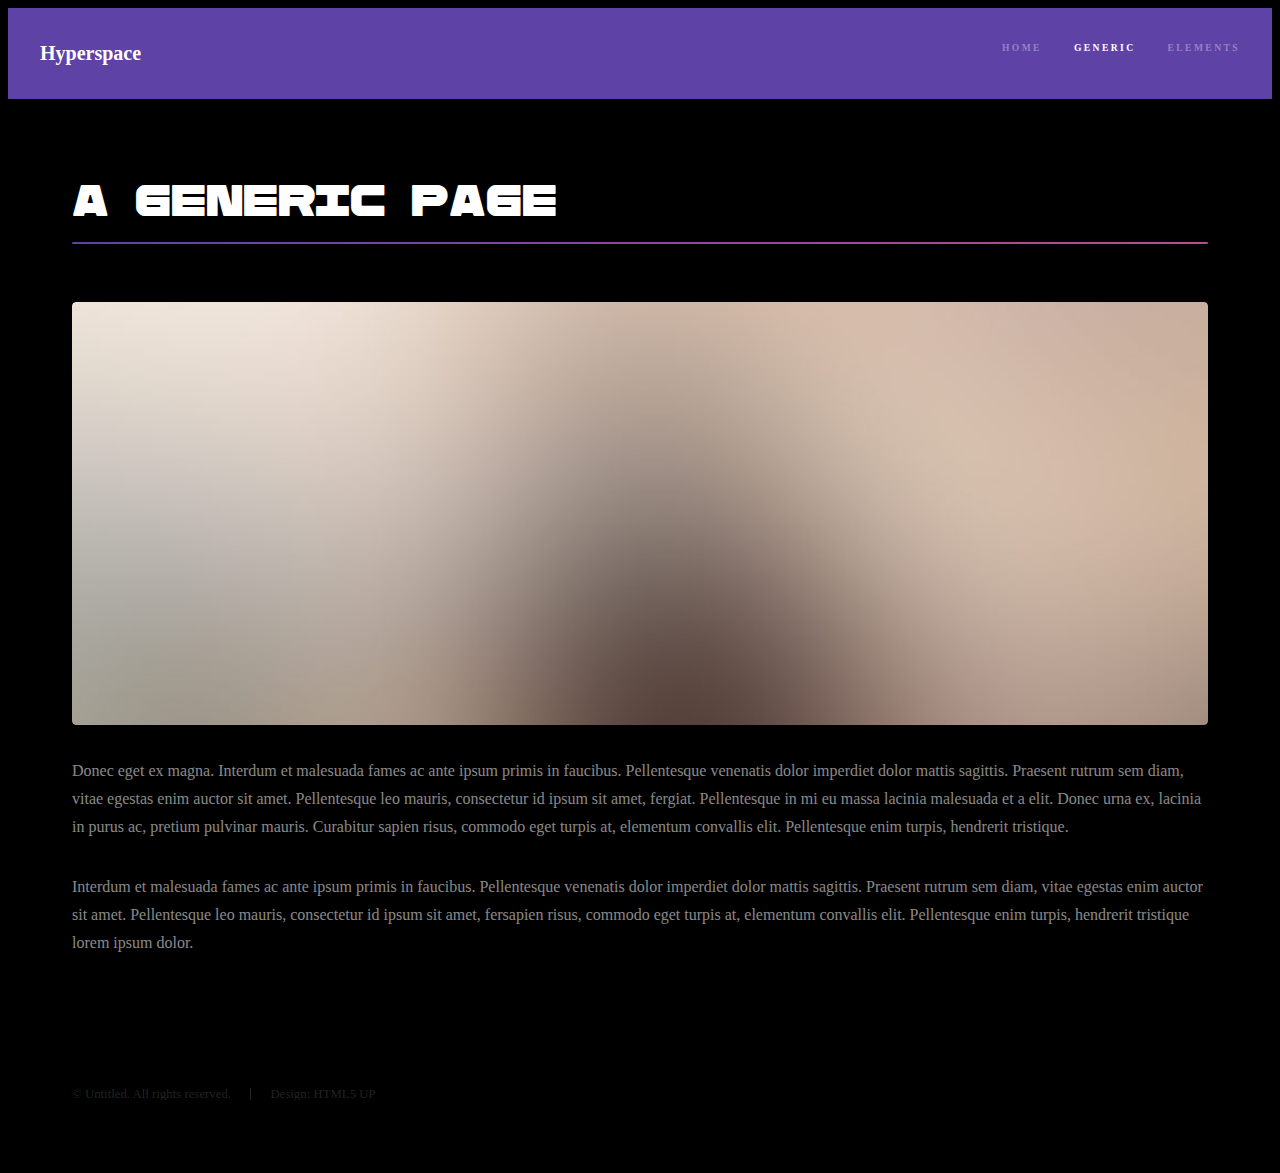
<file: generic.html>
<!DOCTYPE HTML>
<!--
	Hyperspace by HTML5 UP
	html5up.net | @ajlkn
	Free for personal and commercial use under the CCA 3.0 license (html5up.net/license)
-->
<html>
	<head>
		<title>Generic - Hyperspace by HTML5 UP</title>
		<meta charset="utf-8" />
		<meta name="viewport" content="width=device-width, initial-scale=1, user-scalable=no" />
		<link rel="stylesheet" href="assets/css/main.css" />
		<noscript><link rel="stylesheet" href="assets/css/noscript.css" /></noscript>
	</head>
	<body class="is-preload">

		<!-- Header -->
			<header id="header">
				<a href="index.html" class="title">Hyperspace</a>
				<nav>
					<ul>
						<li><a href="index.html">Home</a></li>
						<li><a href="generic.html" class="active">Generic</a></li>
						<li><a href="elements.html">Elements</a></li>
					</ul>
				</nav>
			</header>

		<!-- Wrapper -->
			<div id="wrapper">

				<!-- Main -->
					<section id="main" class="wrapper">
						<div class="inner">
							<h1 class="major">A Generic Page</h1>
							<span class="image fit"><img src="images/pic04.jpg" alt="" /></span>
							<p>Donec eget ex magna. Interdum et malesuada fames ac ante ipsum primis in faucibus. Pellentesque venenatis dolor imperdiet dolor mattis sagittis. Praesent rutrum sem diam, vitae egestas enim auctor sit amet. Pellentesque leo mauris, consectetur id ipsum sit amet, fergiat. Pellentesque in mi eu massa lacinia malesuada et a elit. Donec urna ex, lacinia in purus ac, pretium pulvinar mauris. Curabitur sapien risus, commodo eget turpis at, elementum convallis elit. Pellentesque enim turpis, hendrerit tristique.</p>
							<p>Interdum et malesuada fames ac ante ipsum primis in faucibus. Pellentesque venenatis dolor imperdiet dolor mattis sagittis. Praesent rutrum sem diam, vitae egestas enim auctor sit amet. Pellentesque leo mauris, consectetur id ipsum sit amet, fersapien risus, commodo eget turpis at, elementum convallis elit. Pellentesque enim turpis, hendrerit tristique lorem ipsum dolor.</p>
						</div>
					</section>

			</div>

		<!-- Footer -->
			<footer id="footer" class="wrapper alt">
				<div class="inner">
					<ul class="menu">
						<li>&copy; Untitled. All rights reserved.</li><li>Design: <a href="http://html5up.net">HTML5 UP</a></li>
					</ul>
				</div>
			</footer>

		<!-- Scripts -->
			<script src="assets/js/jquery.min.js"></script>
			<script src="assets/js/jquery.scrollex.min.js"></script>
			<script src="assets/js/jquery.scrolly.min.js"></script>
			<script src="assets/js/browser.min.js"></script>
			<script src="assets/js/breakpoints.min.js"></script>
			<script src="assets/js/util.js"></script>
			<script src="assets/js/main.js"></script>

	</body>
</html>
</file>
<file: assets/css/glowbutton.css>
:root {
    --glow-color: hsl(0, 0%, 100%);
}

*,
*::before,
*::after {
    box-sizing: border-box;
}


.glowing-btn {
    transform: scale(0.60);
    position: relative;
    left: 20px;
    color: var(--glow-color);
    cursor: pointer;
    padding: 0.35em 1em;
    border: 0.15em solid var(--glow-color);
    border-radius: 0.30em;
    background: none;
    perspective: 2em;
    font-family: "Spacer", sans-serif;
    font-size: 2em;
    font-weight: 900;
    letter-spacing: 1em;
    width: 10em;        
    -webkit-box-shadow: inset 0px 0px 0.5em 0px var(--glow-color),
        0px 0px 0.5em 0px var(--glow-color);
    -moz-box-shadow: inset 0px 0px 0.5em 0px var(--glow-color),
        0px 0px 0.5em 0px var(--glow-color);
    box-shadow: inset 0px 0px 0.5em 0px var(--glow-color),
        0px 0px 0.5em 0px var(--glow-color);
    animation: border-flicker 2s linear infinite;
}

.glowing-txt {
    float: left;
    margin-right: -0.8em;
    -webkit-text-shadow: 0 0 0.125em hsl(0 0% 100% / 0.3),
        0 0 0.45em var(--glow-color);
    -moz-text-shadow: 0 0 0.125em hsl(0 0% 100% / 0.3),
        0 0 0.45em var(--glow-color);
    text-shadow: 0 0 0.125em hsl(0 0% 100% / 0.3), 0 0 0.45em var(--glow-color);
    animation: text-flicker 3s linear infinite;
}

.faulty-letter {
    opacity: 0.5;
    animation: faulty-flicker 2s linear infinite;
}

.glowing-btn::before {
    content: "";
    position: absolute;
    top: 0;
    bottom: 0;
    left: 0;
    right: 0;
    opacity: 0.7;
    filter: blur(1em);
    transform: translateY(120%) rotateX(95deg) scale(1, 0.35);
    background: var(--glow-color);
    pointer-events: none;
}

.glowing-btn::after {
    content: "";
    position: absolute;
    top: 0;
    left: 0;
    right: 0;
    bottom: 0;
    opacity: 0;
    z-index: -1;
    background-color: var(--glow-color);
    box-shadow: 0 0 2em 0.2em var(--glow-color);
    transition: opacity 100ms linear;
}

.glowing-btn:hover {
    color: rgba(0, 0, 0, 0.8);
    text-shadow: none;
    animation: none;
}

.glowing-btn:hover .glowing-txt {
    animation: none;
}

.glowing-btn:hover .faulty-letter {
    animation: none;
    text-shadow: none;
    opacity: 1;
}

.glowing-btn:hover:before {
    filter: blur(1.5em);
    opacity: 1;
}

.glowing-btn:hover:after {
    opacity: 1;
}

@keyframes faulty-flicker {
    0% {
        opacity: 0.1;
    }

    2% {
        opacity: 0.1;
    }

    4% {
        opacity: 0.5;
    }

    19% {
        opacity: 0.5;
    }

    21% {
        opacity: 0.1;
    }

    23% {
        opacity: 1;
    }

    80% {
        opacity: 0.5;
    }

    83% {
        opacity: 0.4;
    }

    87% {
        opacity: 1;
    }
}

@keyframes text-flicker {
    0% {
        opacity: 0.1;
    }

    2% {
        opacity: 1;
    }

    8% {
        opacity: 0.1;
    }

    9% {
        opacity: 1;
    }

    12% {
        opacity: 0.1;
    }

    20% {
        opacity: 1;
    }

    25% {
        opacity: 0.3;
    }

    30% {
        opacity: 1;
    }

    70% {
        opacity: 0.7;
    }

    72% {
        opacity: 0.2;
    }

    77% {
        opacity: 0.9;
    }

    100% {
        opacity: 0.9;
    }
}

@keyframes border-flicker {
    0% {
        opacity: 0.1;
    }

    2% {
        opacity: 1;
    }

    4% {
        opacity: 0.1;
    }

    8% {
        opacity: 1;
    }

    70% {
        opacity: 0.7;
    }

    100% {
        opacity: 1;
    }
}

@media only screen and (max-width: 600px) {
    .glowing-btn {
        font-size: 1em;
    }
}
</file>
<file: assets/css/noscript.css>
/*
	Hyperspace by HTML5 UP
	html5up.net | @ajlkn
	Free for personal and commercial use under the CCA 3.0 license (html5up.net/license)
*/

/* Spotlights */

	.spotlights > section > .image:before {
		opacity: 0 !important;
		cursor: none !important;
	}

	.spotlights > section > .content > .inner {
		-moz-transform: none !important;
		-webkit-transform: none !important;
		-ms-transform: none !important;
		transform: none !important;
		opacity: 1 !important;
		cursor: none !important;
	}

/* Wrapper */

	.wrapper > .inner {
		opacity: 1 !important;
		-moz-transform: none !important;
		-webkit-transform: none !important;
		-ms-transform: none !important;
		transform: none !important;
		cursor: none !important;
	}

/* Sidebar */

	#sidebar > .inner {
		opacity: 1 !important;
		cursor: none !important;
	}

	#sidebar nav > ul > li {
		-moz-transform: none !important;
		-webkit-transform: none !important;
		-ms-transform: none !important;
		transform: none !important;
		opacity: 1 !important;
		cursor: none !important;
	}
</file>
<file: assets/css/main.css>
@import url(fontawesome-all.min.css);

/*
	Hyperspace by HTML5 UP
	html5up.net | @ajlkn
	Free for personal and commercial use under the CCA 3.0 license (html5up.net/license)
*/


@font-face {
	font-family: "Spacer";
	src: url("../Fonts/spacer_r/SPACER R/SPACER R ttf/SPACERR-Regular.ttf") format("truetype");
}

@font-face {
	font-family: "Rimma";
	src: url("../Fonts/rimma_sans/RIMMA_SANS-BOLD.TTF") format("truetype");
}

html,
body,
div,
span,
applet,
object,
iframe,
h1,
h2,
h3,
h4,
h5,
h6,
p,
blockquote,
pre,
a,
abbr,
acronym,
address,
big,
cite,
code,
del,
dfn,
em,
img,
ins,
kbd,
q,
s,
samp,
small,
strike,
strong,
sub,
sup,
tt,
var,
b,
u,
i,
center,
dl,
dt,
dd,
ol,
ul,
li,
fieldset,
form,
label,
legend,
table,
caption,
tbody,
tfoot,
thead,
tr,
th,
td,
article,
aside,
canvas,
details,
embed,
figure,
figcaption,
footer,
header,
hgroup,
menu,
nav,
output,
ruby,
section,
summary,
time,
mark,
audio,
video {
	padding: 0;
	border: 0;
	font-size: 100%;
	vertical-align: baseline;
	cursor: none !important;
	overflow-x: hidden !important;
}

/* Hide scrollbar but allow scrolling */
::-webkit-scrollbar {
	width: 0px;
}

::-webkit-scrollbar-track {
	background-color: transparent;
}

::-webkit-scrollbar-thumb {
	background-color: transparent;
	border-radius: 1em;
}

::-webkit-scrollbar-thumb:hover {
	background-color: transparent;
}

article,
aside,
details,
figcaption,
figure,
footer,
header,
hgroup,
menu,
nav,
section {
	display: block;
	cursor: none;
}

body {

	line-height: 1;
}

/*custom scrollbar*/
.scroll-progress {
	position: fixed;
	top: 0;
	right: 0;
	height: 100%;
	width: 2px;
	background-color: #00ffff;
	z-index: 1000;

	transition: opacity 0.2s ease-in-out;
}

#sidebar {
	font-family: "Rimma";
}


text {
	font-family: "Rimma";
}


ol,
ul {
	list-style: none;
}

blockquote,
q {
	quotes: none;
}

blockquote:before,
blockquote:after,
q:before,
q:after {
	content: '';
	content: none;
}

table {
	border-collapse: collapse;
	border-spacing: 0;
}

body {
	-webkit-text-size-adjust: none;
}

mark {
	background-color: transparent;
	color: inherit;
}

input::-moz-focus-inner {
	border: 0;
	padding: 0;
}

input,
select,
textarea {
	-moz-appearance: none;
	-webkit-appearance: none;
	-ms-appearance: none;
	appearance: none;
}

sayhi {
	top: -10px;
}

/* Basic */

@-ms-viewport {
	width: device-width;
}

body {
	-ms-overflow-style: scrollbar;
}

@media screen and (max-width: 480px) {

	html,
	body {
		min-width: 320px;
	}

}

html {
	box-sizing: border-box;
}

*,
*:before,
*:after {
	box-sizing: inherit;
}

body {
	background: #000000;
}

body.is-preload *,
body.is-preload *:before,
body.is-preload *:after {
	-moz-animation: none !important;
	-webkit-animation: none !important;
	-ms-animation: none !important;
	animation: none !important;
	-moz-transition: none !important;
	-webkit-transition: none !important;
	-ms-transition: none !important;
	transition: none !important;
}

/* Type */

body,
input,
select,
textarea {
	color: rgba(255, 255, 255, 0.55);


	font-size: 16.5pt;
	font-weight: normal;
	line-height: 1.75;
}

@media screen and (max-width: 1680px) {

	body,
	input,
	select,
	textarea {
		font-size: 13pt;
	}

}

@media screen and (max-width: 1980px) {

	body,
	input,
	select,
	textarea {
		font-size: 12pt;
	}

}

@media screen and (max-width: 360px) {

	body,
	input,
	select,
	textarea {
		font-size: 11pt;
	}

}

a {
	-moz-transition: color 0.2s ease, border-bottom-color 0.2s ease;
	-webkit-transition: color 0.2s ease, border-bottom-color 0.2s ease;
	-ms-transition: color 0.2s ease, border-bottom-color 0.2s ease;
	transition: color 0.2s ease, border-bottom-color 0.2s ease;
	border-bottom: dotted 1px rgba(255, 255, 255, 0.35);
	color: inherit;
	text-decoration: none;
}

a:hover {
	border-bottom-color: transparent;
	color: #ffffff;
}

strong,
b {
	color: #ffffff;
	font-weight: bold;
}

em,
i {
	font-style: italic;
}

p {
	margin: 0 0 2em 0;
}

h1,
h2,
h3,
h4,
h5,
h6 {
	color: #ffffff;
	font-weight: bold;
	line-height: 1.5;
	margin: 0 0 0.5em 0;

}

h1 a,
h2 a,
h3 a,
h4 a,
h5 a,
h6 a {
	color: inherit;
	text-decoration: none;
}

h1 {
	margin-top: 0%;
	font-family: "Rimma";
	font-size: 2.75em;
}

h1.major {
	margin: 0 0 1.3em 0;
	position: relative;
	padding-bottom: 0.35em;
}

h1.major:after {
	background-image: -moz-linear-gradient(to right, #5e42a6, #b74e91);
	background-image: -webkit-linear-gradient(to right, #5e42a6, #b74e91);
	background-image: -ms-linear-gradient(to right, #5e42a6, #b74e91);
	background-image: linear-gradient(to right, #5e42a6, #b74e91);
	-moz-transition: max-width 0.2s ease;
	-webkit-transition: max-width 0.2s ease;
	-ms-transition: max-width 0.2s ease;
	transition: max-width 0.2s ease;
	border-radius: 0.2em;
	bottom: 0;
	content: '';
	height: 0.05em;
	position: absolute;
	right: 0;
	width: 100%;
}

h2 {
	font-size: 1.75em;
}

h3 {
	font-size: 1.1em;
}

h4 {
	font-size: 1em;
}

h5 {
	font-size: 0.8em;
}

h6 {
	font-size: 0.6em;
}

@media screen and (max-width: 736px) {

	h1 {
		font-size: 2em;
	}

	h2 {
		font-size: 1.25em;
	}

	h3 {
		font-size: 1em;
	}

	h4 {
		font-size: 0.8em;
	}

	h5 {
		font-size: 0.6em;
	}

	h6 {
		font-size: 0.6em;
	}

}

sub {
	font-size: 0.8em;
	position: relative;
	top: 0.5em;
}

sup {
	font-size: 0.8em;
	position: relative;
	top: -0.5em;
}

blockquote {
	border-left: solid 4px rgba(255, 255, 255, 0.15);
	font-style: italic;
	margin: 0 0 2em 0;
	padding: 0.5em 0 0.5em 2em;
}

code {
	background: rgba(255, 255, 255, 0.05);
	border-radius: 0.25em;
	border: solid 1px rgba(255, 255, 255, 0.15);

	font-size: 0.9em;
	margin: 0 0.25em;
	padding: 0.25em 0.65em;
}

pre {
	-webkit-overflow-scrolling: touch;

	font-size: 0.9em;
	margin: 0 0 2em 0;
}

pre code {
	display: block;
	line-height: 1.75em;
	padding: 1em 1.5em;
	overflow-x: auto;
}

hr {
	border: 0;
	border-bottom: solid 1px rgba(255, 255, 255, 0.15);
	margin: 2em 0;
}

hr.major {
	margin: 3em 0;
}

.align-left {
	text-align: left;
}

.align-center {
	text-align: center;
}

.align-right {
	text-align: right;
}

/* Row */

.row {
	display: flex;
	flex-wrap: wrap;
	box-sizing: border-box;
	align-items: stretch;
}

.row>* {
	box-sizing: border-box;
}

.row.gtr-uniform>*> :last-child {
	margin-bottom: 0;
}

.row.aln-left {
	justify-content: flex-start;
}

.row.aln-center {
	justify-content: center;
}

.row.aln-right {
	justify-content: flex-end;
}

.row.aln-top {
	align-items: flex-start;
}

.row.aln-middle {
	align-items: center;
}

.row.aln-bottom {
	align-items: flex-end;
}

.row>.imp {
	order: -1;
}

.row>.col-1 {
	width: 8.33333%;
}

.row>.off-1 {
	margin-left: 8.33333%;
}

.row>.col-2 {
	width: 16.66667%;
}

.row>.off-2 {
	margin-left: 16.66667%;
}

.row>.col-3 {
	width: 25%;
}

.row>.off-3 {
	margin-left: 25%;
}

.row>.col-4 {
	width: 33.33333%;
}

.row>.off-4 {
	margin-left: 33.33333%;
}

.row>.col-5 {
	width: 41.66667%;
}

.row>.off-5 {
	margin-left: 41.66667%;
}

.row>.col-6 {
	width: 50%;
}

.row>.off-6 {
	margin-left: 50%;
}

.row>.col-7 {
	width: 58.33333%;
}

.row>.off-7 {
	margin-left: 58.33333%;
}

.row>.col-8 {
	width: 66.66667%;
}

.row>.off-8 {
	margin-left: 66.66667%;
}

.row>.col-9 {
	width: 75%;
}

.row>.off-9 {
	margin-left: 75%;
}

.row>.col-10 {
	width: 83.33333%;
}

.row>.off-10 {
	margin-left: 83.33333%;
}

.row>.col-11 {
	width: 91.66667%;
}

.row>.off-11 {
	margin-left: 91.66667%;
}

.row>.col-12 {
	width: 100%;
}

.row>.off-12 {
	margin-left: 100%;
}

.row.gtr-0 {
	margin-top: 0;
	margin-left: 0em;
}

.row.gtr-0>* {
	padding: 0 0 0 0em;
}

.row.gtr-0.gtr-uniform {
	margin-top: 0em;
}

.row.gtr-0.gtr-uniform>* {
	padding-top: 0em;
}

.row.gtr-25 {
	margin-top: 0;
	margin-left: -0.375em;
}

.row.gtr-25>* {
	padding: 0 0 0 0.375em;
}

.row.gtr-25.gtr-uniform {
	margin-top: -0.375em;
}

.row.gtr-25.gtr-uniform>* {
	padding-top: 0.375em;
}

.row.gtr-50 {
	margin-top: 0;
	margin-left: -0.75em;
}

.row.gtr-50>* {
	padding: 0 0 0 0.75em;
}

.row.gtr-50.gtr-uniform {
	margin-top: -0.75em;
}

.row.gtr-50.gtr-uniform>* {
	padding-top: 0.75em;
}

.row {
	margin-top: 0;
	margin-left: -1.5em;
}

.row>* {
	padding: 0 0 0 1.5em;
}

.row.gtr-uniform {
	margin-top: -1.5em;
}

.row.gtr-uniform>* {
	padding-top: 1.5em;
}

.row.gtr-150 {
	margin-top: 0;
	margin-left: -2.25em;
}

.row.gtr-150>* {
	padding: 0 0 0 2.25em;
}

.row.gtr-150.gtr-uniform {
	margin-top: -2.25em;
}

.row.gtr-150.gtr-uniform>* {
	padding-top: 2.25em;
}

.row.gtr-200 {
	margin-top: 0;
	margin-left: -3em;
}

.row.gtr-200>* {
	padding: 0 0 0 3em;
}

.row.gtr-200.gtr-uniform {
	margin-top: -3em;
}

.row.gtr-200.gtr-uniform>* {
	padding-top: 3em;
}

@media screen and (max-width: 1680px) {

	.row {
		display: flex;
		flex-wrap: wrap;
		box-sizing: border-box;
		align-items: stretch;
	}

	.row>* {
		box-sizing: border-box;
	}

	.row.gtr-uniform>*> :last-child {
		margin-bottom: 0;
	}

	.row.aln-left {
		justify-content: flex-start;
	}

	.row.aln-center {
		justify-content: center;
	}

	.row.aln-right {
		justify-content: flex-end;
	}

	.row.aln-top {
		align-items: flex-start;
	}

	.row.aln-middle {
		align-items: center;
	}

	.row.aln-bottom {
		align-items: flex-end;
	}

	.row>.imp-xlarge {
		order: -1;
	}

	.row>.col-1-xlarge {
		width: 8.33333%;
	}

	.row>.off-1-xlarge {
		margin-left: 8.33333%;
	}

	.row>.col-2-xlarge {
		width: 16.66667%;
	}

	.row>.off-2-xlarge {
		margin-left: 16.66667%;
	}

	.row>.col-3-xlarge {
		width: 25%;
	}

	.row>.off-3-xlarge {
		margin-left: 25%;
	}

	.row>.col-4-xlarge {
		width: 33.33333%;
	}

	.row>.off-4-xlarge {
		margin-left: 33.33333%;
	}

	.row>.col-5-xlarge {
		width: 41.66667%;
	}

	.row>.off-5-xlarge {
		margin-left: 41.66667%;
	}

	.row>.col-6-xlarge {
		width: 50%;
	}

	.row>.off-6-xlarge {
		margin-left: 50%;
	}

	.row>.col-7-xlarge {
		width: 58.33333%;
	}

	.row>.off-7-xlarge {
		margin-left: 58.33333%;
	}

	.row>.col-8-xlarge {
		width: 66.66667%;
	}

	.row>.off-8-xlarge {
		margin-left: 66.66667%;
	}

	.row>.col-9-xlarge {
		width: 75%;
	}

	.row>.off-9-xlarge {
		margin-left: 75%;
	}

	.row>.col-10-xlarge {
		width: 83.33333%;
	}

	.row>.off-10-xlarge {
		margin-left: 83.33333%;
	}

	.row>.col-11-xlarge {
		width: 91.66667%;
	}

	.row>.off-11-xlarge {
		margin-left: 91.66667%;
	}

	.row>.col-12-xlarge {
		width: 100%;
	}

	.row>.off-12-xlarge {
		margin-left: 100%;
	}

	.row.gtr-0 {
		margin-top: 0;
		margin-left: 0em;
	}

	.row.gtr-0>* {
		padding: 0 0 0 0em;
	}

	.row.gtr-0.gtr-uniform {
		margin-top: 0em;
	}

	.row.gtr-0.gtr-uniform>* {
		padding-top: 0em;
	}

	.row.gtr-25 {
		margin-top: 0;
		margin-left: -0.375em;
	}

	.row.gtr-25>* {
		padding: 0 0 0 0.375em;
	}

	.row.gtr-25.gtr-uniform {
		margin-top: -0.375em;
	}

	.row.gtr-25.gtr-uniform>* {
		padding-top: 0.375em;
	}

	.row.gtr-50 {
		margin-top: 0;
		margin-left: -0.75em;
	}

	.row.gtr-50>* {
		padding: 0 0 0 0.75em;
	}

	.row.gtr-50.gtr-uniform {
		margin-top: -0.75em;
	}

	.row.gtr-50.gtr-uniform>* {
		padding-top: 0.75em;
	}

	.row {
		margin-top: 0;
		margin-left: -1.5em;
	}

	.row>* {
		padding: 0 0 0 1.5em;
	}

	.row.gtr-uniform {
		margin-top: -1.5em;
	}

	.row.gtr-uniform>* {
		padding-top: 1.5em;
	}

	.row.gtr-150 {
		margin-top: 0;
		margin-left: -2.25em;
	}

	.row.gtr-150>* {
		padding: 0 0 0 2.25em;
	}

	.row.gtr-150.gtr-uniform {
		margin-top: -2.25em;
	}

	.row.gtr-150.gtr-uniform>* {
		padding-top: 2.25em;
	}

	.row.gtr-200 {
		margin-top: 0;
		margin-left: -3em;
	}

	.row.gtr-200>* {
		padding: 0 0 0 3em;
	}

	.row.gtr-200.gtr-uniform {
		margin-top: -3em;
	}

	.row.gtr-200.gtr-uniform>* {
		padding-top: 3em;
	}

}

@media screen and (max-width: 1980px) {

	.row {
		display: flex;
		flex-wrap: wrap;
		box-sizing: border-box;
		align-items: stretch;
	}

	.row>* {
		box-sizing: border-box;
	}

	.row.gtr-uniform>*> :last-child {
		margin-bottom: 0;
	}

	.row.aln-left {
		justify-content: flex-start;
	}

	.row.aln-center {
		justify-content: center;
	}

	.row.aln-right {
		justify-content: flex-end;
	}

	.row.aln-top {
		align-items: flex-start;
	}

	.row.aln-middle {
		align-items: center;
	}

	.row.aln-bottom {
		align-items: flex-end;
	}

	.row>.imp-large {
		order: -1;
	}

	.row>.col-1-large {
		width: 8.33333%;
	}

	.row>.off-1-large {
		margin-left: 8.33333%;
	}

	.row>.col-2-large {
		width: 16.66667%;
	}

	.row>.off-2-large {
		margin-left: 16.66667%;
	}

	.row>.col-3-large {
		width: 25%;
	}

	.row>.off-3-large {
		margin-left: 25%;
	}

	.row>.col-4-large {
		width: 33.33333%;
	}

	.row>.off-4-large {
		margin-left: 33.33333%;
	}

	.row>.col-5-large {
		width: 41.66667%;
	}

	.row>.off-5-large {
		margin-left: 41.66667%;
	}

	.row>.col-6-large {
		width: 50%;
	}

	.row>.off-6-large {
		margin-left: 50%;
	}

	.row>.col-7-large {
		width: 58.33333%;
	}

	.row>.off-7-large {
		margin-left: 58.33333%;
	}

	.row>.col-8-large {
		width: 66.66667%;
	}

	.row>.off-8-large {
		margin-left: 66.66667%;
	}

	.row>.col-9-large {
		width: 75%;
	}

	.row>.off-9-large {
		margin-left: 75%;
	}

	.row>.col-10-large {
		width: 83.33333%;
	}

	.row>.off-10-large {
		margin-left: 83.33333%;
	}

	.row>.col-11-large {
		width: 91.66667%;
	}

	.row>.off-11-large {
		margin-left: 91.66667%;
	}

	.row>.col-12-large {
		width: 100%;
	}

	.row>.off-12-large {
		margin-left: 100%;
	}

	.row.gtr-0 {
		margin-top: 0;
		margin-left: 0em;
	}

	.row.gtr-0>* {
		padding: 0 0 0 0em;
	}

	.row.gtr-0.gtr-uniform {
		margin-top: 0em;
	}

	.row.gtr-0.gtr-uniform>* {
		padding-top: 0em;
	}

	.row.gtr-25 {
		margin-top: 0;
		margin-left: -0.375em;
	}

	.row.gtr-25>* {
		padding: 0 0 0 0.375em;
	}

	.row.gtr-25.gtr-uniform {
		margin-top: -0.375em;
	}

	.row.gtr-25.gtr-uniform>* {
		padding-top: 0.375em;
	}

	.row.gtr-50 {
		margin-top: 0;
		margin-left: -0.75em;
	}

	.row.gtr-50>* {
		padding: 0 0 0 0.75em;
	}

	.row.gtr-50.gtr-uniform {
		margin-top: -0.75em;
	}

	.row.gtr-50.gtr-uniform>* {
		padding-top: 0.75em;
	}

	.row {
		margin-top: 0;
		margin-left: -1.5em;
	}

	.row>* {
		padding: 0 0 0 1.5em;
	}

	.row.gtr-uniform {
		margin-top: -1.5em;
	}

	.row.gtr-uniform>* {
		padding-top: 1.5em;
	}

	.row.gtr-150 {
		margin-top: 0;
		margin-left: -2.25em;
	}

	.row.gtr-150>* {
		padding: 0 0 0 2.25em;
	}

	.row.gtr-150.gtr-uniform {
		margin-top: -2.25em;
	}

	.row.gtr-150.gtr-uniform>* {
		padding-top: 2.25em;
	}

	.row.gtr-200 {
		margin-top: 0;
		margin-left: -3em;
	}

	.row.gtr-200>* {
		padding: 0 0 0 3em;
	}

	.row.gtr-200.gtr-uniform {
		margin-top: -3em;
	}

	.row.gtr-200.gtr-uniform>* {
		padding-top: 3em;
	}

}

@media screen and (max-width: 980px) {

	.row {
		display: flex;
		flex-wrap: wrap;
		box-sizing: border-box;
		align-items: stretch;
	}

	.row>* {
		box-sizing: border-box;
	}

	.row.gtr-uniform>*> :last-child {
		margin-bottom: 0;
	}

	.row.aln-left {
		justify-content: flex-start;
	}

	.row.aln-center {
		justify-content: center;
	}

	.row.aln-right {
		justify-content: flex-end;
	}

	.row.aln-top {
		align-items: flex-start;
	}

	.row.aln-middle {
		align-items: center;
	}

	.row.aln-bottom {
		align-items: flex-end;
	}

	.row>.imp-medium {
		order: -1;
	}

	.row>.col-1-medium {
		width: 8.33333%;
	}

	.row>.off-1-medium {
		margin-left: 8.33333%;
	}

	.row>.col-2-medium {
		width: 16.66667%;
	}

	.row>.off-2-medium {
		margin-left: 16.66667%;
	}

	.row>.col-3-medium {
		width: 25%;
	}

	.row>.off-3-medium {
		margin-left: 25%;
	}

	.row>.col-4-medium {
		width: 33.33333%;
	}

	.row>.off-4-medium {
		margin-left: 33.33333%;
	}

	.row>.col-5-medium {
		width: 41.66667%;
	}

	.row>.off-5-medium {
		margin-left: 41.66667%;
	}

	.row>.col-6-medium {
		width: 50%;
	}

	.row>.off-6-medium {
		margin-left: 50%;
	}

	.row>.col-7-medium {
		width: 58.33333%;
	}

	.row>.off-7-medium {
		margin-left: 58.33333%;
	}

	.row>.col-8-medium {
		width: 66.66667%;
	}

	.row>.off-8-medium {
		margin-left: 66.66667%;
	}

	.row>.col-9-medium {
		width: 75%;
	}

	.row>.off-9-medium {
		margin-left: 75%;
	}

	.row>.col-10-medium {
		width: 83.33333%;
	}

	.row>.off-10-medium {
		margin-left: 83.33333%;
	}

	.row>.col-11-medium {
		width: 91.66667%;
	}

	.row>.off-11-medium {
		margin-left: 91.66667%;
	}

	.row>.col-12-medium {
		width: 100%;
	}

	.row>.off-12-medium {
		margin-left: 100%;
	}

	.row.gtr-0 {
		margin-top: 0;
		margin-left: 0em;
	}

	.row.gtr-0>* {
		padding: 0 0 0 0em;
	}

	.row.gtr-0.gtr-uniform {
		margin-top: 0em;
	}

	.row.gtr-0.gtr-uniform>* {
		padding-top: 0em;
	}

	.row.gtr-25 {
		margin-top: 0;
		margin-left: -0.375em;
	}

	.row.gtr-25>* {
		padding: 0 0 0 0.375em;
	}

	.row.gtr-25.gtr-uniform {
		margin-top: -0.375em;
	}

	.row.gtr-25.gtr-uniform>* {
		padding-top: 0.375em;
	}

	.row.gtr-50 {
		margin-top: 0;
		margin-left: -0.75em;
	}

	.row.gtr-50>* {
		padding: 0 0 0 0.75em;
	}

	.row.gtr-50.gtr-uniform {
		margin-top: -0.75em;
	}

	.row.gtr-50.gtr-uniform>* {
		padding-top: 0.75em;
	}

	.row {
		margin-top: 0;
		margin-left: -1.5em;
	}

	.row>* {
		padding: 0 0 0 1.5em;
	}

	.row.gtr-uniform {
		margin-top: -1.5em;
	}

	.row.gtr-uniform>* {
		padding-top: 1.5em;
	}

	.row.gtr-150 {
		margin-top: 0;
		margin-left: -2.25em;
	}

	.row.gtr-150>* {
		padding: 0 0 0 2.25em;
	}

	.row.gtr-150.gtr-uniform {
		margin-top: -2.25em;
	}

	.row.gtr-150.gtr-uniform>* {
		padding-top: 2.25em;
	}

	.row.gtr-200 {
		margin-top: 0;
		margin-left: -3em;
	}

	.row.gtr-200>* {
		padding: 0 0 0 3em;
	}

	.row.gtr-200.gtr-uniform {
		margin-top: -3em;
	}

	.row.gtr-200.gtr-uniform>* {
		padding-top: 3em;
	}

}

@media screen and (max-width: 736px) {

	.row {
		display: flex;
		flex-wrap: wrap;
		box-sizing: border-box;
		align-items: stretch;
	}

	.row>* {
		box-sizing: border-box;
	}

	.row.gtr-uniform>*> :last-child {
		margin-bottom: 0;
	}

	.row.aln-left {
		justify-content: flex-start;
	}

	.row.aln-center {
		justify-content: center;
	}

	.row.aln-right {
		justify-content: flex-end;
	}

	.row.aln-top {
		align-items: flex-start;
	}

	.row.aln-middle {
		align-items: center;
	}

	.row.aln-bottom {
		align-items: flex-end;
	}

	.row>.imp-small {
		order: -1;
	}

	.row>.col-1-small {
		width: 8.33333%;
	}

	.row>.off-1-small {
		margin-left: 8.33333%;
	}

	.row>.col-2-small {
		width: 16.66667%;
	}

	.row>.off-2-small {
		margin-left: 16.66667%;
	}

	.row>.col-3-small {
		width: 25%;
	}

	.row>.off-3-small {
		margin-left: 25%;
	}

	.row>.col-4-small {
		width: 33.33333%;
	}

	.row>.off-4-small {
		margin-left: 33.33333%;
	}

	.row>.col-5-small {
		width: 41.66667%;
	}

	.row>.off-5-small {
		margin-left: 41.66667%;
	}

	.row>.col-6-small {
		width: 50%;
	}

	.row>.off-6-small {
		margin-left: 50%;
	}

	.row>.col-7-small {
		width: 58.33333%;
	}

	.row>.off-7-small {
		margin-left: 58.33333%;
	}

	.row>.col-8-small {
		width: 66.66667%;
	}

	.row>.off-8-small {
		margin-left: 66.66667%;
	}

	.row>.col-9-small {
		width: 75%;
	}

	.row>.off-9-small {
		margin-left: 75%;
	}

	.row>.col-10-small {
		width: 83.33333%;
	}

	.row>.off-10-small {
		margin-left: 83.33333%;
	}

	.row>.col-11-small {
		width: 91.66667%;
	}

	.row>.off-11-small {
		margin-left: 91.66667%;
	}

	.row>.col-12-small {
		width: 100%;
	}

	.row>.off-12-small {
		margin-left: 100%;
	}

	.row.gtr-0 {
		margin-top: 0;
		margin-left: 0em;
	}

	.row.gtr-0>* {
		padding: 0 0 0 0em;
	}

	.row.gtr-0.gtr-uniform {
		margin-top: 0em;
	}

	.row.gtr-0.gtr-uniform>* {
		padding-top: 0em;
	}

	.row.gtr-25 {
		margin-top: 0;
		margin-left: -0.375em;
	}

	.row.gtr-25>* {
		padding: 0 0 0 0.375em;
	}

	.row.gtr-25.gtr-uniform {
		margin-top: -0.375em;
	}

	.row.gtr-25.gtr-uniform>* {
		padding-top: 0.375em;
	}

	.row.gtr-50 {
		margin-top: 0;
		margin-left: -0.75em;
	}

	.row.gtr-50>* {
		padding: 0 0 0 0.75em;
	}

	.row.gtr-50.gtr-uniform {
		margin-top: -0.75em;
	}

	.row.gtr-50.gtr-uniform>* {
		padding-top: 0.75em;
	}

	.row {
		margin-top: 0;
		margin-left: -1.5em;
	}

	.row>* {
		padding: 0 0 0 1.5em;
	}

	.row.gtr-uniform {
		margin-top: -1.5em;
	}

	.row.gtr-uniform>* {
		padding-top: 1.5em;
	}

	.row.gtr-150 {
		margin-top: 0;
		margin-left: -2.25em;
	}

	.row.gtr-150>* {
		padding: 0 0 0 2.25em;
	}

	.row.gtr-150.gtr-uniform {
		margin-top: -2.25em;
	}

	.row.gtr-150.gtr-uniform>* {
		padding-top: 2.25em;
	}

	.row.gtr-200 {
		margin-top: 0;
		margin-left: -3em;
	}

	.row.gtr-200>* {
		padding: 0 0 0 3em;
	}

	.row.gtr-200.gtr-uniform {
		margin-top: -3em;
	}

	.row.gtr-200.gtr-uniform>* {
		padding-top: 3em;
	}

}

@media screen and (max-width: 480px) {

	.row {
		display: flex;
		flex-wrap: wrap;
		box-sizing: border-box;
		align-items: stretch;
	}

	.row>* {
		box-sizing: border-box;
	}

	.row.gtr-uniform>*> :last-child {
		margin-bottom: 0;
	}

	.row.aln-left {
		justify-content: flex-start;
	}

	.row.aln-center {
		justify-content: center;
	}

	.row.aln-right {
		justify-content: flex-end;
	}

	.row.aln-top {
		align-items: flex-start;
	}

	.row.aln-middle {
		align-items: center;
	}

	.row.aln-bottom {
		align-items: flex-end;
	}

	.row>.imp-xsmall {
		order: -1;
	}

	.row>.col-1-xsmall {
		width: 8.33333%;
	}

	.row>.off-1-xsmall {
		margin-left: 8.33333%;
	}

	.row>.col-2-xsmall {
		width: 16.66667%;
	}

	.row>.off-2-xsmall {
		margin-left: 16.66667%;
	}

	.row>.col-3-xsmall {
		width: 25%;
	}

	.row>.off-3-xsmall {
		margin-left: 25%;
	}

	.row>.col-4-xsmall {
		width: 33.33333%;
	}

	.row>.off-4-xsmall {
		margin-left: 33.33333%;
	}

	.row>.col-5-xsmall {
		width: 41.66667%;
	}

	.row>.off-5-xsmall {
		margin-left: 41.66667%;
	}

	.row>.col-6-xsmall {
		width: 50%;
	}

	.row>.off-6-xsmall {
		margin-left: 50%;
	}

	.row>.col-7-xsmall {
		width: 58.33333%;
	}

	.row>.off-7-xsmall {
		margin-left: 58.33333%;
	}

	.row>.col-8-xsmall {
		width: 66.66667%;
	}

	.row>.off-8-xsmall {
		margin-left: 66.66667%;
	}

	.row>.col-9-xsmall {
		width: 75%;
	}

	.row>.off-9-xsmall {
		margin-left: 75%;
	}

	.row>.col-10-xsmall {
		width: 83.33333%;
	}

	.row>.off-10-xsmall {
		margin-left: 83.33333%;
	}

	.row>.col-11-xsmall {
		width: 91.66667%;
	}

	.row>.off-11-xsmall {
		margin-left: 91.66667%;
	}

	.row>.col-12-xsmall {
		width: 100%;
	}

	.row>.off-12-xsmall {
		margin-left: 100%;
	}

	.row.gtr-0 {
		margin-top: 0;
		margin-left: 0em;
	}

	.row.gtr-0>* {
		padding: 0 0 0 0em;
	}

	.row.gtr-0.gtr-uniform {
		margin-top: 0em;
	}

	.row.gtr-0.gtr-uniform>* {
		padding-top: 0em;
	}

	.row.gtr-25 {
		margin-top: 0;
		margin-left: -0.375em;
	}

	.row.gtr-25>* {
		padding: 0 0 0 0.375em;
	}

	.row.gtr-25.gtr-uniform {
		margin-top: -0.375em;
	}

	.row.gtr-25.gtr-uniform>* {
		padding-top: 0.375em;
	}

	.row.gtr-50 {
		margin-top: 0;
		margin-left: -0.75em;
	}

	.row.gtr-50>* {
		padding: 0 0 0 0.75em;
	}

	.row.gtr-50.gtr-uniform {
		margin-top: -0.75em;
	}

	.row.gtr-50.gtr-uniform>* {
		padding-top: 0.75em;
	}

	.row {
		margin-top: 0;
		margin-left: -1.5em;
	}

	.row>* {
		padding: 0 0 0 1.5em;
	}

	.row.gtr-uniform {
		margin-top: -1.5em;
	}

	.row.gtr-uniform>* {
		padding-top: 1.5em;
	}

	.row.gtr-150 {
		margin-top: 0;
		margin-left: -2.25em;
	}

	.row.gtr-150>* {
		padding: 0 0 0 2.25em;
	}

	.row.gtr-150.gtr-uniform {
		margin-top: -2.25em;
	}

	.row.gtr-150.gtr-uniform>* {
		padding-top: 2.25em;
	}

	.row.gtr-200 {
		margin-top: 0;
		margin-left: -3em;
	}

	.row.gtr-200>* {
		padding: 0 0 0 3em;
	}

	.row.gtr-200.gtr-uniform {
		margin-top: -3em;
	}

	.row.gtr-200.gtr-uniform>* {
		padding-top: 3em;
	}

}

/* Box */

.box {
	border-radius: 0.25em;
	border: solid 1px rgba(255, 255, 255, 0.15);
	margin-bottom: 2em;
	padding: 1.5em;
}

.box> :last-child,
.box> :last-child> :last-child,
.box> :last-child> :last-child> :last-child {
	margin-bottom: 0;
}

.box.alt {
	border: 0;
	border-radius: 0;
	padding: 0;
}

/* Button */

input[type="submit"],
input[type="reset"],
input[type="button"],

.button {
	-moz-appearance: none;
	-webkit-appearance: none;
	-ms-appearance: none;
	appearance: none;
	-moz-transition: border-color 0.2s ease;
	-webkit-transition: border-color 0.2s ease;
	-ms-transition: border-color 0.2s ease;
	transition: border-color 0.2s ease;
	background-color: transparent;
	border: solid 1px !important;
	border-color: rgba(255, 255, 255, 0.15) !important;
	border-radius: 3em;
	color: #ffffff !important;
	cursor: pointer;
	display: inline-block;
	font-size: 0.6em;
	font-weight: bold;
	height: calc(4.75em + 2px);
	letter-spacing: 0.25em;
	line-height: 4.75em;
	outline: 0;
	padding: 0 3.75em;
	position: relative;
	text-align: center;
	text-decoration: none;
	text-transform: uppercase;
	white-space: nowrap;
	cursor: none;
	margin-top: 30%;
}

input[type="submit"]:after,
input[type="reset"]:after,
input[type="button"]:after,

.button:after {
	-moz-transform: scale(0.25);
	-webkit-transform: scale(0.25);
	-ms-transform: scale(0.25);
	transform: scale(0.25);
	pointer-events: none;
	-moz-transition: opacity 0.2s ease, -moz-transform 0.2s ease;
	-webkit-transition: opacity 0.2s ease, -webkit-transform 0.2s ease;
	-ms-transition: opacity 0.2s ease, -ms-transform 0.2s ease;
	transition: opacity 0.2s ease, transform 0.2s ease;
	background: #ffffff;
	border-radius: 3em;
	content: '';
	height: 100%;
	left: 0;
	opacity: 0;
	position: absolute;
	top: 0;
	width: 100%;

}

input[type="submit"].icon:before,
input[type="reset"].icon:before,
input[type="button"].icon:before,

.button.icon:before {
	margin-right: 0.75em;
}

input[type="submit"].fit,
input[type="reset"].fit,
input[type="button"].fit,
button.fit,
.button.fit {
	width: 100%;
}

input[type="submit"].small,
input[type="reset"].small,

.button.small {
	font-size: 0.4em;
}

input[type="submit"].large,
input[type="reset"].large,
input[type="button"].large,

.button.large {
	font-size: 0.8em;
}

input[type="submit"].primary,
input[type="reset"].primary,
input[type="button"].primary,

.button.primary {
	background-color: #ffffff;
	color: #000000 !important;
}

input[type="submit"].primary:after,
input[type="reset"].primary:after,
input[type="button"].primary:after,

.button.primary:after {
	display: none;
}

input[type="submit"].disabled,
input[type="submit"]:disabled,
input[type="reset"].disabled,
input[type="reset"]:disabled,
input[type="button"].disabled,
input[type="button"]:disabled,


.button.disabled,
.button:disabled {
	cursor: default;
	opacity: 0.5;
	pointer-events: none;
}

input[type="submit"]:hover,
input[type="reset"]:hover,
input[type="button"]:hover,

.button:hover {
	border-color: rgba(255, 255, 255, 0.55) !important;
}

input[type="submit"]:hover:after,
input[type="reset"]:hover:after,
input[type="button"]:hover:after,

.button:hover:after {
	opacity: 0.05;
	-moz-transform: scale(1);
	-webkit-transform: scale(1);
	-ms-transform: scale(1);
	transform: scale(1);
}

input[type="submit"]:hover:active,
input[type="reset"]:hover:active,
input[type="button"]:hover:active,

.button:hover:active {
	border-color: #ffffff !important;
}

input[type="submit"]:hover:active:after,
input[type="reset"]:hover:active:after,
input[type="button"]:hover:active:after,

.button:hover:active:after {
	opacity: 0.1;
}

/* Features */

.features {
	display: -moz-flex;
	display: -webkit-flex;
	display: -ms-flex;
	display: flex;
	-moz-flex-wrap: wrap;
	-webkit-flex-wrap: wrap;
	-ms-flex-wrap: wrap;
	flex-wrap: wrap;
	border-radius: 0.25em;
	border: solid 1px rgba(255, 255, 255, 0.15);
	background: rgba(255, 255, 255, 0.05);
	margin: 0 0 2em 0;
}

.features section {
	padding: 3.5em 3em 1em 7em;
	width: 50%;
	border-top: solid 1px rgba(255, 255, 255, 0.15);
	position: relative;
}

.features section:nth-child(-n + 2) {
	border-top-width: 0;
}

.features section:nth-child(2n) {
	border-left: solid 1px rgba(255, 255, 255, 0.15);
}

.features section .icon {
	-moz-transition: opacity 0.5s ease, -moz-transform 0.5s ease;
	-webkit-transition: opacity 0.5s ease, -webkit-transform 0.5s ease;
	-ms-transition: opacity 0.5s ease, -ms-transform 0.5s ease;
	transition: opacity 0.5s ease, transform 0.5s ease;
	-moz-transition-delay: 1s;
	-webkit-transition-delay: 1s;
	-ms-transition-delay: 1s;
	transition-delay: 1s;
	-moz-transform: scale(1);
	-webkit-transform: scale(1);
	-ms-transform: scale(1);
	transform: scale(1);
	position: absolute;
	left: 3em;
	top: 3em;
	opacity: 1;
}

.features section:nth-child(1) .icon {
	-moz-transition-delay: 0.15s;
	-webkit-transition-delay: 0.15s;
	-ms-transition-delay: 0.15s;
	transition-delay: 0.15s;
}

.features section:nth-child(2) .icon {
	-moz-transition-delay: 0.3s;
	-webkit-transition-delay: 0.3s;
	-ms-transition-delay: 0.3s;
	transition-delay: 0.3s;
}

.features section:nth-child(3) .icon {
	-moz-transition-delay: 0.45s;
	-webkit-transition-delay: 0.45s;
	-ms-transition-delay: 0.45s;
	transition-delay: 0.45s;
}

.features section:nth-child(4) .icon {
	-moz-transition-delay: 0.6s;
	-webkit-transition-delay: 0.6s;
	-ms-transition-delay: 0.6s;
	transition-delay: 0.6s;
}

.features section:nth-child(5) .icon {
	-moz-transition-delay: 0.75s;
	-webkit-transition-delay: 0.75s;
	-ms-transition-delay: 0.75s;
	transition-delay: 0.75s;
}

.features section:nth-child(6) .icon {
	-moz-transition-delay: 0.9s;
	-webkit-transition-delay: 0.9s;
	-ms-transition-delay: 0.9s;
	transition-delay: 0.9s;
}

.features section:nth-child(7) .icon {
	-moz-transition-delay: 1.05s;
	-webkit-transition-delay: 1.05s;
	-ms-transition-delay: 1.05s;
	transition-delay: 1.05s;
}

.features section:nth-child(8) .icon {
	-moz-transition-delay: 1.2s;
	-webkit-transition-delay: 1.2s;
	-ms-transition-delay: 1.2s;
	transition-delay: 1.2s;
}

.features section:nth-child(9) .icon {
	-moz-transition-delay: 1.35s;
	-webkit-transition-delay: 1.35s;
	-ms-transition-delay: 1.35s;
	transition-delay: 1.35s;
}

.features section:nth-child(10) .icon {
	-moz-transition-delay: 1.5s;
	-webkit-transition-delay: 1.5s;
	-ms-transition-delay: 1.5s;
	transition-delay: 1.5s;
}

.features section:nth-child(11) .icon {
	-moz-transition-delay: 1.65s;
	-webkit-transition-delay: 1.65s;
	-ms-transition-delay: 1.65s;
	transition-delay: 1.65s;
}

.features section:nth-child(12) .icon {
	-moz-transition-delay: 1.8s;
	-webkit-transition-delay: 1.8s;
	-ms-transition-delay: 1.8s;
	transition-delay: 1.8s;
}

.features section:nth-child(13) .icon {
	-moz-transition-delay: 1.95s;
	-webkit-transition-delay: 1.95s;
	-ms-transition-delay: 1.95s;
	transition-delay: 1.95s;
}

.features section:nth-child(14) .icon {
	-moz-transition-delay: 2.1s;
	-webkit-transition-delay: 2.1s;
	-ms-transition-delay: 2.1s;
	transition-delay: 2.1s;
}

.features section:nth-child(15) .icon {
	-moz-transition-delay: 2.25s;
	-webkit-transition-delay: 2.25s;
	-ms-transition-delay: 2.25s;
	transition-delay: 2.25s;
}

.features section:nth-child(16) .icon {
	-moz-transition-delay: 2.4s;
	-webkit-transition-delay: 2.4s;
	-ms-transition-delay: 2.4s;
	transition-delay: 2.4s;
}

.features section:nth-child(17) .icon {
	-moz-transition-delay: 2.55s;
	-webkit-transition-delay: 2.55s;
	-ms-transition-delay: 2.55s;
	transition-delay: 2.55s;
}

.features section:nth-child(18) .icon {
	-moz-transition-delay: 2.7s;
	-webkit-transition-delay: 2.7s;
	-ms-transition-delay: 2.7s;
	transition-delay: 2.7s;
}

.features section:nth-child(19) .icon {
	-moz-transition-delay: 2.85s;
	-webkit-transition-delay: 2.85s;
	-ms-transition-delay: 2.85s;
	transition-delay: 2.85s;
}

.features section:nth-child(20) .icon {
	-moz-transition-delay: 3s;
	-webkit-transition-delay: 3s;
	-ms-transition-delay: 3s;
	transition-delay: 3s;
}

.features.inactive section .icon {
	-moz-transform: scale(0.5);
	-webkit-transform: scale(0.5);
	-ms-transform: scale(0.5);
	transform: scale(0.5);
	opacity: 0;
}

@media screen and (max-width: 980px) {

	.features {
		display: block;
	}

	.features section {
		border-top-width: 1px !important;
		border-left-width: 0 !important;
		width: 100%;
	}

	.features section:first-child {
		border-top-width: 0 !important;
	}

}

@media screen and (max-width: 736px) {

	.features section {
		padding: 2.5em 1.5em 0.1em 5.5em;
	}

	.features section .icon {
		left: 1.5em;
		top: 2em;
	}

}

@media screen and (max-width: 480px) {

	.features section {
		padding: 2em 1.5em 0.1em 1.5em;
	}

	.features section .icon {
		left: 0;
		position: relative;
		top: 0;
	}

}

/* Form */

form {
	margin: 0 0 2em 0;
}

form> :last-child {
	margin-bottom: 0;
}

form>.fields {
	display: -moz-flex;
	display: -webkit-flex;
	display: -ms-flex;
	display: flex;
	-moz-flex-wrap: wrap;
	-webkit-flex-wrap: wrap;
	-ms-flex-wrap: wrap;
	flex-wrap: wrap;
	width: calc(100% + 3em);
	margin: -1.5em 0 2em -1.5em;
}

form>.fields>.field {
	-moz-flex-grow: 0;
	-webkit-flex-grow: 0;
	-ms-flex-grow: 0;
	flex-grow: 0;
	-moz-flex-shrink: 0;
	-webkit-flex-shrink: 0;
	-ms-flex-shrink: 0;
	flex-shrink: 0;
	padding: 1.5em 0 0 1.5em;
	width: calc(100% - 1.5em);
}

form>.fields>.field.half {
	width: calc(50% - 0.75em);
}

form>.fields>.field.third {
	width: calc(100%/3 - 0.5em);
}

form>.fields>.field.quarter {
	width: calc(25% - 0.375em);
}

@media screen and (max-width: 480px) {

	form>.fields {
		width: calc(100% + 3em);
		margin: -1.5em 0 2em -1.5em;
	}

	form>.fields>.field {
		padding: 1.5em 0 0 1.5em;
		width: calc(100% - 1.5em);
	}

	form>.fields>.field.half {
		width: calc(100% - 1.5em);
	}

	form>.fields>.field.third {
		width: calc(100% - 1.5em);
	}

	form>.fields>.field.quarter {
		width: calc(100% - 1.5em);
	}

}

label {
	color: #ffffff;
	font-weight: bold;
	line-height: 1.5;
	margin: 0 0 0.7em 0;
	display: block;
	font-size: 1.1em;
}

input[type="text"],
input[type="password"],
input[type="email"],
input[type="tel"],
select,
textarea {
	-moz-appearance: none;
	-webkit-appearance: none;
	-ms-appearance: none;
	appearance: none;
	background: rgba(255, 255, 255, 0.05);
	border-radius: 0.25em;
	border: none;
	border: solid 1px rgba(255, 255, 255, 0.15);
	color: inherit;
	display: block;
	outline: 0;
	padding: 0 1em;
	text-decoration: none;
	width: 100%;
}

input[type="text"]:invalid,
input[type="password"]:invalid,
input[type="email"]:invalid,
input[type="tel"]:invalid,
select:invalid,
textarea:invalid {
	box-shadow: none;
}

input[type="text"]:focus,
input[type="password"]:focus,
input[type="email"]:focus,
input[type="tel"]:focus,
select:focus,
textarea:focus {
	border-color: #ffffff;
	box-shadow: 0 0 0 1px #ffffff;
}

select {
	background-image: url("data:image/svg+xml;charset=utf8,%3Csvg xmlns='http://www.w3.org/2000/svg' width='40' height='40' preserveAspectRatio='none' viewBox='0 0 40 40'%3E%3Cpath d='M9.4,12.3l10.4,10.4l10.4-10.4c0.2-0.2,0.5-0.4,0.9-0.4c0.3,0,0.6,0.1,0.9,0.4l3.3,3.3c0.2,0.2,0.4,0.5,0.4,0.9 c0,0.4-0.1,0.6-0.4,0.9L20.7,31.9c-0.2,0.2-0.5,0.4-0.9,0.4c-0.3,0-0.6-0.1-0.9-0.4L4.3,17.3c-0.2-0.2-0.4-0.5-0.4-0.9 c0-0.4,0.1-0.6,0.4-0.9l3.3-3.3c0.2-0.2,0.5-0.4,0.9-0.4S9.1,12.1,9.4,12.3z' fill='rgba(255, 255, 255, 0.15)' /%3E%3C/svg%3E");
	background-size: 1.25rem;
	background-repeat: no-repeat;
	background-position: calc(100% - 1rem) center;
	height: 2.75em;
	padding-right: 2.75em;
	text-overflow: ellipsis;
}

select option {
	color: #ffffff;
	background: #000000;
}

select:focus::-ms-value {
	background-color: transparent;
}

select::-ms-expand {
	display: none;
}

input[type="text"],
input[type="password"],
input[type="email"],
select {
	height: 2.75em;
}

textarea {
	padding: 0.75em 1em;
}

body.is-ie textarea {
	min-height: 10em;
}

input[type="checkbox"],
input[type="radio"] {
	-moz-appearance: none;
	-webkit-appearance: none;
	-ms-appearance: none;
	appearance: none;
	display: block;
	float: left;
	margin-right: -2em;
	opacity: 0;
	width: 1em;
	z-index: -1;
}

input[type="checkbox"]+label,
input[type="radio"]+label {
	text-decoration: none;
	color: rgba(255, 255, 255, 0.55);
	cursor: pointer;
	display: inline-block;
	font-size: 1em;
	font-weight: normal;
	padding-left: 2.4em;
	padding-right: 0.75em;
	position: relative;
}

input[type="checkbox"]+label:before,
input[type="radio"]+label:before {
	-moz-osx-font-smoothing: grayscale;
	-webkit-font-smoothing: antialiased;
	display: inline-block;
	font-style: normal;
	font-variant: normal;
	text-rendering: auto;
	line-height: 1;
	text-transform: none !important;
	font-family: 'Font Awesome 5 Free';
	font-weight: 900;
}

input[type="checkbox"]+label:before,
input[type="radio"]+label:before {
	background: rgba(255, 255, 255, 0.05);
	border-radius: 0.25em;
	border: solid 1px rgba(255, 255, 255, 0.15);
	content: '';
	display: inline-block;
	font-size: 0.8em;
	height: 2.0625em;
	left: 0;
	line-height: 2.0625em;
	position: absolute;
	text-align: center;
	top: 0;
	width: 2.0625em;
}

input[type="checkbox"]:checked+label:before,
input[type="radio"]:checked+label:before {
	background: #ffffff;
	border-color: #ffffff;
	color: #b74e91;
	content: '\f00c';
}

input[type="checkbox"]:focus+label:before,
input[type="radio"]:focus+label:before {
	border-color: #ffffff;
	box-shadow: 0 0 0 1px #ffffff;
}

input[type="checkbox"]+label:before {
	border-radius: 0.25em;
}

input[type="radio"]+label:before {
	border-radius: 100%;
}

::-webkit-input-placeholder {
	color: rgba(255, 255, 255, 0.35) !important;
	opacity: 1.0;
}

:-moz-placeholder {
	color: rgba(255, 255, 255, 0.35) !important;
	opacity: 1.0;
}

::-moz-placeholder {
	color: rgba(255, 255, 255, 0.35) !important;
	opacity: 1.0;
}

:-ms-input-placeholder {
	color: rgba(255, 255, 255, 0.35) !important;
	opacity: 1.0;
}

/* Icon */

.icon {
	text-decoration: none;
	border-bottom: none;
	position: relative;
}

.icon:before {
	-moz-osx-font-smoothing: grayscale;
	-webkit-font-smoothing: antialiased;
	display: inline-block;
	font-style: normal;
	font-variant: normal;
	text-rendering: auto;
	line-height: 1;
	text-transform: none !important;
	font-family: 'Font Awesome 5 Free';
	font-weight: 400;
}

.icon>.label {
	display: none;
}

.icon:before {
	line-height: inherit;
}

.icon.solid:before {
	font-weight: 900;
}

.icon.brands:before {
	font-family: 'Font Awesome 5 Brands';
}

.icon.major {
	width: 2.5em;
	height: 2.5em;
	display: block;
	background: #ffffff;
	border-radius: 100%;
	color: #000000;
	text-align: center;
	line-height: 2.5em;
	margin: 0 0 1.3em 0;
}

.icon.major:before {
	font-size: 1.25em;
}

.wrapper.style1 .icon.major:before {
	color: #32cedc;
}

.wrapper.style1-alt .icon.major:before {
	color: #32cedc;
}

.wrapper.style2 .icon.major:before {
	color: #32cedc;
}

.wrapper.style2-alt .icon.major:before {
	color: #32cedc;
}

.wrapper.style3 .icon.major:before {
	color: #32cedc;
}

.wrapper.style3-alt .icon.major:before {
	color: #32cedc;
}

/* Image */

.image {
	border-radius: 0.25em;
	border: 0;
	display: inline-block;
	position: relative;
}

.image img {
	border-radius: 0.25em;
	display: block;
}

.image.left,
.image.right {
	max-width: 40%;
}

.image.left img,
.image.right img {
	width: 100%;
}

.image.left {
	float: left;
	margin: 0 1.5em 1em 0;
	top: 0.25em;
}

.image.right {
	float: right;
	margin: 0 0 1em 1.5em;
	top: 0.25em;
}

.image.fit {
	display: block;
	margin: 0 0 2em 0;
	width: 100%;
}

.image.fit img {
	width: 100%;
}

.image.main {
	display: block;
	margin: 0 0 3em 0;
	width: 100%;
}

.image.main img {
	width: 100%;
}

/* List */

ol {
	list-style: decimal;
	margin: 0 0 2em 0;
	padding-left: 1.25em;
}

ol li {
	padding-left: 0.25em;
}

ul {
	list-style: disc;
	margin: 0 0 2em 0;
	padding-left: 1em;
}

ul li {
	padding-left: 0.5em;
}

ul.alt {
	list-style: none;
	padding-left: 0;
}

ul.alt li {
	border-top: solid 1px rgba(255, 255, 255, 0.15);
	padding: 0.5em 0;
}

ul.alt li:first-child {
	border-top: 0;
	padding-top: 0;
}

dl {
	margin: 0 0 2em 0;
}

dl dt {
	display: block;
	font-weight: bold;
	margin: 0 0 1em 0;
}

dl dd {
	margin-left: 2em;
}

/* Actions */

ul.actions {
	display: -moz-flex;
	display: -webkit-flex;
	display: -ms-flex;
	display: flex;
	cursor: default;
	list-style: none;
	margin-left: -1em;
	padding-left: 0;
}

ul.actions li {
	padding: 0 0 0 1em;
	vertical-align: middle;
}

ul.actions.special {
	-moz-justify-content: center;
	-webkit-justify-content: center;
	-ms-justify-content: center;
	justify-content: center;
	width: 100%;
	margin-left: 0;
}

ul.actions.special li:first-child {
	padding-left: 0;
}

ul.actions.stacked {
	-moz-flex-direction: column;
	-webkit-flex-direction: column;
	-ms-flex-direction: column;
	flex-direction: column;
	margin-left: 0;
}

ul.actions.stacked li {
	padding: 1.3em 0 0 0;
}

ul.actions.stacked li:first-child {
	padding-top: 0;
}

ul.actions.fit {
	width: calc(100% + 1em);
}

ul.actions.fit li {
	-moz-flex-grow: 1;
	-webkit-flex-grow: 1;
	-ms-flex-grow: 1;
	flex-grow: 1;
	-moz-flex-shrink: 1;
	-webkit-flex-shrink: 1;
	-ms-flex-shrink: 1;
	flex-shrink: 1;
	width: 100%;
}

ul.actions.fit li>* {
	width: 100%;
}

ul.actions.fit.stacked {
	width: 100%;
}

@media screen and (max-width: 480px) {

	ul.actions:not(.fixed) {
		-moz-flex-direction: column;
		-webkit-flex-direction: column;
		-ms-flex-direction: column;
		flex-direction: column;
		margin-left: 0;
		width: 100% !important;
	}

	ul.actions:not(.fixed) li {
		-moz-flex-grow: 1;
		-webkit-flex-grow: 1;
		-ms-flex-grow: 1;
		flex-grow: 1;
		-moz-flex-shrink: 1;
		-webkit-flex-shrink: 1;
		-ms-flex-shrink: 1;
		flex-shrink: 1;
		padding: 1em 0 0 0;
		text-align: center;
		width: 100%;
	}

	ul.actions:not(.fixed) li>* {
		width: 100%;
	}

	ul.actions:not(.fixed) li:first-child {
		padding-top: 0;
	}

	ul.actions:not(.fixed) li input[type="submit"],
	ul.actions:not(.fixed) li input[type="reset"],
	ul.actions:not(.fixed) li input[type="button"],
	ul.actions:not(.fixed) li button,
	ul.actions:not(.fixed) li .button {
		width: 100%;
	}

	ul.actions:not(.fixed) li input[type="submit"].icon:before,
	ul.actions:not(.fixed) li input[type="reset"].icon:before,
	ul.actions:not(.fixed) li input[type="button"].icon:before,
	ul.actions:not(.fixed) li button.icon:before,
	ul.actions:not(.fixed) li .button.icon:before {
		margin-left: -0.5rem;
	}

}

/* Contact */

ul.contact {
	list-style: none;
	padding: 0;
}

ul.contact>li {
	padding: 0;
	margin: 1.5em 0 0 0;
}

ul.contact>li:first-child {
	margin-top: 0;
}

/* Icons */

ul.icons {
	cursor: default;
	list-style: none;
	padding-left: 0;
}

ul.icons li {
	display: inline-block;
	padding: 0 0.75em 0 0;
}

ul.icons li:last-child {
	padding-right: 0;
}

ul.icons li>a,
ul.icons li>span {
	border: 0;
}

ul.icons li>a .label,
ul.icons li>span .label {
	display: none;
}

/* Menu */

ul.menu {
	list-style: none;
	padding: 0;
}

ul.menu>li {
	border-left: solid 1px rgba(255, 255, 255, 0.15);
	display: inline-block;
	line-height: 1;
	margin-left: 1.5em;
	padding: 0 0 0 1.5em;
}

ul.menu>li:first-child {
	border-left: 0;
	margin: 0;
	padding-left: 0;
}

@media screen and (max-width: 480px) {

	ul.menu>li {
		border-left: 0;
		display: block;
		line-height: inherit;
		margin: 0.5em 0 0 0;
		padding-left: 0;
	}

}

/* Section/Article */

section.special,
article.special {
	text-align: center;
}

header p {
	color: rgba(255, 255, 255, 0.35);
	position: relative;
	margin: 0 0 1.5em 0;
}

header h2+p {
	font-size: 1.25em;
	margin-top: -1em;
	line-height: 1.5em;
}

header h3+p {
	font-size: 1.1em;
	margin-top: -0.8em;
	line-height: 1.5em;
}

header h4+p,
header h5+p,
header h6+p {
	font-size: 0.9em;
	margin-top: -0.6em;
	line-height: 1.5em;
}

/* Split */

.split {
	display: -moz-flex;
	display: -webkit-flex;
	display: -ms-flex;
	display: flex;
}

.split>* {
	width: calc(50% - 2.5em);
}

.split> :nth-child(2n - 1) {
	padding-right: 2.5em;
	border-right: solid 1px rgba(255, 255, 255, 0.15);
}

.split> :nth-child(2n) {
	padding-left: 2.5em;
}

.split.style1> :nth-child(2n - 1) {
	width: calc(66.66666% - 2.5em);
}

.split.style1> :nth-child(2n) {
	width: calc(33.33333% - 2.5em);
}

@media screen and (max-width: 1680px) {

	.split>* {
		width: calc(50% - 2em);
	}

	.split> :nth-child(2n - 1) {
		padding-right: 2em;
	}

	.split> :nth-child(2n) {
		padding-left: 2em;
	}

	.split.style1> :nth-child(2n - 1) {
		width: calc(66.66666% - 2em);
	}

	.split.style1> :nth-child(2n) {
		width: calc(33.33333% - 2em);
	}

}

@media screen and (max-width: 980px) {

	.split {
		display: block;
	}

	.split>* {
		border-top: solid 1px rgba(255, 255, 255, 0.15);
		margin: 4em 0 0 0;
		padding: 4em 0 0 0;
		width: 100% !important;
	}

	.split> :nth-child(2n - 1) {
		border-right: 0;
		padding-right: 0;
	}

	.split> :nth-child(2n) {
		padding-left: 0;
	}

	.split> :first-child {
		border-top: 0;
		margin-top: 0;
		padding-top: 0;
	}

}

@media screen and (max-width: 736px) {

	.split>* {
		margin: 3em 0 0 0;
		padding: 3em 0 0 0;
	}

}

/* Spotlights */

.spotlights>section {
	display: -moz-flex;
	display: -webkit-flex;
	display: -ms-flex;
	display: flex;
	-moz-flex-direction: row;
	-webkit-flex-direction: row;
	-ms-flex-direction: row;
	flex-direction: row;
	min-height: 22.5em;
}

body.is-ie .spotlights>section {
	min-height: 0;
}

.spotlights>section>.image {
	background-position: center center;
	background-size: contain;
    background-repeat: no-repeat;
	border-radius: 0;
	display: block;
	position: relative;
	width: 25em;
}

.spotlights>section>.image img {
	border-radius: 0;
	display: block;
}

.spotlights>section>.image:before {
	-moz-transition: opacity 1s ease;
	-webkit-transition: opacity 1s ease;
	-ms-transition: opacity 1s ease;
	transition: opacity 1s ease;
	background: rgba(49, 36, 80, 0.9);
	content: '';
	display: block;
	height: 100%;
	left: 0;
	opacity: 0;
	position: absolute;
	top: 0;
	width: 100%;
}

.spotlights>section>.content {
	padding: 4em 5em 2em 5em;
	display: -moz-flex;
	display: -webkit-flex;
	display: -ms-flex;
	display: flex;
	-moz-flex-direction: column;
	-webkit-flex-direction: column;
	-ms-flex-direction: column;
	flex-direction: column;
	-moz-justify-content: center;
	-webkit-justify-content: center;
	-ms-justify-content: center;
	justify-content: center;
	width: 50em;
	-ms-flex: 1;
}

.spotlights>section>.content>.inner {
	-moz-transform: translateX(0) translateY(0);
	-webkit-transform: translateX(0) translateY(0);
	-ms-transform: translateX(0) translateY(0);
	transform: translateX(0) translateY(0);
	-moz-transition: opacity 1s ease, -moz-transform 1s ease;
	-webkit-transition: opacity 1s ease, -webkit-transform 1s ease;
	-ms-transition: opacity 1s ease, -ms-transform 1s ease;
	transition: opacity 1s ease, transform 1s ease;
	opacity: 1;
}

.spotlights>section:nth-child(2) {
	background-color: rgba(0, 0, 0, 0.05);
}

.spotlights>section:nth-child(3) {
	background-color: rgba(0, 0, 0, 0.1);
}

.spotlights>section.inactive>.image:before,
body.is-preload .spotlights>section>.image:before {
	opacity: 1;
}

.spotlights>section.inactive>.content>.inner,
body.is-preload .spotlights>section>.content>.inner {
	-moz-transform: translateX(-1em);
	-webkit-transform: translateX(-1em);
	-ms-transform: translateX(-1em);
	transform: translateX(-1em);
	opacity: 0;
}

@media screen and (max-width: 1680px) {

	.spotlights>section>.content {
		padding: 4em 4em 2em 4em;
	}

}

@media screen and (max-width: 980px) {

	.spotlights>section {
		display: block;
	}

	.spotlights>section>.image {
		width: 100%;
		height: 50vh;
	}

	.spotlights>section>.content {
		width: 100%;
	}

	.spotlights>section.inactive>.content>.inner,
	body.is-preload .spotlights>section>.content>.inner {
		-moz-transform: translateY(1em);
		-webkit-transform: translateY(1em);
		-ms-transform: translateY(1em);
		transform: translateY(1em);
	}

}

@media screen and (max-width: 736px) {

	.spotlights>section>.image {
		height: 50vh;
		min-height: 15em;
	}

	.spotlights>section>.content {
		padding: 3em 2em 1em 2em;
	}

}

/* Table */

.table-wrapper {
	-webkit-overflow-scrolling: touch;
	overflow-x: auto;
}

table {
	margin: 0 0 2em 0;
	width: 100%;
}

table tbody tr {
	border: solid 1px rgba(255, 255, 255, 0.15);
	border-left: 0;
	border-right: 0;
}

table tbody tr:nth-child(2n + 1) {
	background-color: rgba(255, 255, 255, 0.05);
}

table td {
	padding: 0.75em 0.75em;
}

table th {
	color: #ffffff;
	font-size: 1em;
	font-weight: bold;
	padding: 0 0.75em 0.75em 0.75em;
	text-align: left;
}

table thead {
	border-bottom: solid 2px rgba(255, 255, 255, 0.15);
}

table tfoot {
	border-top: solid 2px rgba(255, 255, 255, 0.15);
}

table.alt {
	border-collapse: separate;
}

table.alt tbody tr td {
	border: solid 1px rgba(255, 255, 255, 0.15);
	border-left-width: 0;
	border-top-width: 0;
}

table.alt tbody tr td:first-child {
	border-left-width: 1px;
}

table.alt tbody tr:first-child td {
	border-top-width: 1px;
}

table.alt thead {
	border-bottom: 0;
}

table.alt tfoot {
	border-top: 0;
}


/*Stars*/
:root {
	--glow-color: hsl(0, 0%, 100%);
}

.stars {
	position: fixed;
	top: 0;
	left: 0;
	width: 150vw;
	height: 100vh;
	overflow: hidden;
	transform: rotate(-45deg);
}

.star {
	--star-color: var(--glow-color);
	--star-tail-length: 6em;
	--star-tail-height: 2px;
	--star-width: calc(var(--star-tail-length) / 30);
	--fall-duration: 9s;
	--tail-fade-duration: var(--fall-duration);

	box-shadow: inset 0px 0px 0.5em 0px var(--glow-color),
		0px 0px 0.5em 0px var(--glow-color);
	position: absolute;
	top: var(--top-offset);
	left: 0;
	width: var(--star-tail-length);
	height: var(--star-tail-height);
	color: var(--star-color);
	overflow: hidden;
	background: linear-gradient(45deg, currentColor, transparent);
	border-radius: 50%;
	filter: brightness(2) drop-shadow(0 0 10px currentColor);
	transform: translate3d(104em, 0, 0);
	animation: fall var(--fall-duration) var(--fall-delay) linear infinite, tail-fade var(--tail-fade-duration) var(--fall-delay) ease-out infinite;
}

@media screen and (max-width: 750px) {
	.star {
		animation: fall var(--fall-duration) var(--fall-delay) linear infinite;
	}
}

.star:nth-child(1) {
	--star-tail-length: 6.15em;
	--top-offset: 88.67vh;
	--fall-duration: 8.083s;
	--fall-delay: 1.062s;
}

.star:nth-child(2) {
	--star-tail-length: 5.57em;
	--top-offset: 59.81vh;
	--fall-duration: 7.185s;
	--fall-delay: 5.44s;
}

.star:nth-child(3) {
	--star-tail-length: 6.97em;
	--top-offset: 6.36vh;
	--fall-duration: 7.238s;
	--fall-delay: 5.959s;
}

.star:nth-child(4) {
	--star-tail-length: 5.91em;
	--top-offset: 34.56vh;
	--fall-duration: 9.993s;
	--fall-delay: 0.417s;
}

.star:nth-child(5) {
	--star-tail-length: 7.23em;
	--top-offset: 20.05vh;
	--fall-duration: 7.314s;
	--fall-delay: 3.42s;
}

.star:nth-child(6) {
	--star-tail-length: 5.2em;
	--top-offset: 49.45vh;
	--fall-duration: 6.433s;
	--fall-delay: 1.191s;
}

.star:nth-child(7) {
	--star-tail-length: 6.27em;
	--top-offset: 72.67vh;
	--fall-duration: 8.962s;
	--fall-delay: 3.827s;
}

.star:nth-child(8) {
	--star-tail-length: 5.08em;
	--top-offset: 24.87vh;
	--fall-duration: 11.894s;
	--fall-delay: 2.759s;
}

.star:nth-child(9) {
	--star-tail-length: 6.55em;
	--top-offset: 42.92vh;
	--fall-duration: 7.286s;
	--fall-delay: 3.488s;
}

.star:nth-child(10) {
	--star-tail-length: 6.08em;
	--top-offset: 70.38vh;
	--fall-duration: 8.656s;
	--fall-delay: 7.11s;
}

.star:nth-child(11) {
	--star-tail-length: 5.89em;
	--top-offset: 58.92vh;
	--fall-duration: 10.281s;
	--fall-delay: 5.729s;
}

.star:nth-child(12) {
	--star-tail-length: 5.18em;
	--top-offset: 7.7vh;
	--fall-duration: 9.792s;
	--fall-delay: 7.267s;
}

.star:nth-child(13) {
	--star-tail-length: 6.21em;
	--top-offset: 18.63vh;
	--fall-duration: 10.577s;
	--fall-delay: 3.171s;
}

.star:nth-child(14) {
	--star-tail-length: 6.18em;
	--top-offset: 83.09vh;
	--fall-duration: 8.953s;
	--fall-delay: 2.447s;
}

.star:nth-child(15) {
	--star-tail-length: 7.08em;
	--top-offset: 25.42vh;
	--fall-duration: 10.094s;
	--fall-delay: 6.522s;
}

.star:nth-child(16) {
	--star-tail-length: 6.49em;
	--top-offset: 17.71vh;
	--fall-duration: 9.929s;
	--fall-delay: 3.859s;
}

.star:nth-child(17) {
	--star-tail-length: 7.43em;
	--top-offset: 6.5vh;
	--fall-duration: 11.607s;
	--fall-delay: 6.692s;
}

.star:nth-child(18) {
	--star-tail-length: 5.28em;
	--top-offset: 68.47vh;
	--fall-duration: 7.667s;
	--fall-delay: 9.329s;
}

.star:nth-child(19) {
	--star-tail-length: 7.1em;
	--top-offset: 51.45vh;
	--fall-duration: 10.783s;
	--fall-delay: 7.463s;
}

.star:nth-child(20) {
	--star-tail-length: 5.02em;
	--top-offset: 80.79vh;
	--fall-duration: 10.626s;
	--fall-delay: 9.876s;
}

.star:nth-child(21) {
	--star-tail-length: 5.38em;
	--top-offset: 51.47vh;
	--fall-duration: 11.599s;
	--fall-delay: 4.667s;
}

.star:nth-child(22) {
	--star-tail-length: 6.21em;
	--top-offset: 58.49vh;
	--fall-duration: 11.577s;
	--fall-delay: 1.394s;
}

.star:nth-child(23) {
	--star-tail-length: 6.12em;
	--top-offset: 50.61vh;
	--fall-duration: 10.102s;
	--fall-delay: 9.528s;
}

.star:nth-child(24) {
	--star-tail-length: 6.53em;
	--top-offset: 56.26vh;
	--fall-duration: 7.598s;
	--fall-delay: 2.481s;
}

.star:nth-child(25) {
	--star-tail-length: 6.22em;
	--top-offset: 49.78vh;
	--fall-duration: 9.006s;
	--fall-delay: 2.602s;
}

.star::before,
.star::after {
	position: absolute;
	content: "";
	top: 0;
	left: calc(var(--star-width) / -2);
	width: var(--star-width);
	height: 100%;
	background: linear-gradient(45deg, transparent, currentColor, transparent);
	border-radius: inherit;
	animation: blink 2s linear infinite;
}

.star::before {
	transform: rotate(45deg);
}

.star::after {
	transform: rotate(-45deg);
}

@keyframes fall {
	to {
		transform: translate3d(-30em, 0, 0);
	}
}

@keyframes tail-fade {

	0%,
	50% {
		width: var(--star-tail-length);
		opacity: 1;
	}

	70%,
	80% {
		width: 0;
		opacity: 0.4;
	}

	100% {
		width: 0;
		opacity: 0;
	}
}

@keyframes blink {
	50% {
		opacity: 0.6;
	}
}

/*end stars*/
/* Wrapper */

.wrapper {
	position: relative;

}

.wrapper>.inner {
	padding: 5em 5em 3em 5em;
	max-width: 100%;
	width: 100em;
	overflow: hidden !important;
}

@media screen and (max-width: 1680px) {

	.wrapper>.inner {
		padding: 4em 4em 2em 4em;
	}

}

@media screen and (max-width: 1980px) {

	.wrapper>.inner {
		width: 100%;
	}

}

@media screen and (max-width: 736px) {

	.wrapper>.inner {
		padding: 3em 2em 1em 2em;
	}

}

.wrapper.alt {
	background-color: #000000;
}

.wrapper.style1 {
	background-color: #000000;
}

.wrapper.style1-alt {
	background-color: #000000;
}

.wrapper.style2 {
	background-color: #000000;
}

.wrapper.style2-alt {
	background-color: #000000;
}

.wrapper.style3 {
	background-color: #000000;
}

.wrapper.style3-alt {
	background-color: #000000;
}

.wrapper.fullscreen {
	display: -moz-flex;
	display: -webkit-flex;
	display: -ms-flex;
	display: flex;
	-moz-flex-direction: column;
	-webkit-flex-direction: column;
	-ms-flex-direction: column;
	flex-direction: column;
	-moz-justify-content: center;
	-webkit-justify-content: center;
	-ms-justify-content: center;
	justify-content: center;
	min-height: 100vh;
}

body.is-ie .wrapper.fullscreen {
	height: 100vh;
}

@media screen and (max-width: 1980px) {

	.wrapper.fullscreen {
		min-height: calc(100vh - 2.5em);
	}

	body.is-ie .wrapper.fullscreen {
		height: calc(100vh - 2.5em);
	}

}

@media screen and (max-width: 736px) {

	.wrapper.fullscreen {
		padding: 2em 0;
		min-height: 0;
	}

	body.is-ie .wrapper.fullscreen {
		height: auto;
	}

}

.wrapper.fade-up>.inner {
	-moz-transform: translateY(0);
	-webkit-transform: translateY(0);
	-ms-transform: translateY(0);
	transform: translateY(0);
	-moz-transition: opacity 1s ease, -moz-transform 1s ease;
	-webkit-transition: opacity 1s ease, -webkit-transform 1s ease;
	-ms-transition: opacity 1s ease, -ms-transform 1s ease;
	transition: opacity 1s ease, transform 1s ease;
	opacity: 1.0;
}

.wrapper.fade-up.inactive>.inner,
body.is-preload .wrapper.fade-up>.inner {
	opacity: 0;
	-moz-transform: translateY(1em);
	-webkit-transform: translateY(1em);
	-ms-transform: translateY(1em);
	transform: translateY(1em);
}

.wrapper.fade-down>.inner {
	-moz-transform: translateY(0);
	-webkit-transform: translateY(0);
	-ms-transform: translateY(0);
	transform: translateY(0);
	-moz-transition: opacity 1s ease, -moz-transform 1s ease;
	-webkit-transition: opacity 1s ease, -webkit-transform 1s ease;
	-ms-transition: opacity 1s ease, -ms-transform 1s ease;
	transition: opacity 1s ease, transform 1s ease;
	opacity: 1.0;
}

.wrapper.fade-down.inactive>.inner,
body.is-preload .wrapper.fade-down>.inner {
	opacity: 0;
	-moz-transform: translateY(-1em);
	-webkit-transform: translateY(-1em);
	-ms-transform: translateY(-1em);
	transform: translateY(-1em);
}

.wrapper.fade>.inner {
	-moz-transition: opacity 1s ease;
	-webkit-transition: opacity 1s ease;
	-ms-transition: opacity 1s ease;
	transition: opacity 1s ease;
	opacity: 1.0;
}

.wrapper.fade.inactive>.inner,
body.is-preload .wrapper.fade>.inner {
	opacity: 0;
}

/* Header */

#header {
	display: -moz-flex;
	display: -webkit-flex;
	display: -ms-flex;
	display: flex;
	background-color: #5e42a6;
	cursor: default;
	padding: 1.75em 2em;
}

#header>.title {
	border: 0;
	color: #ffffff;
	display: block;
	font-size: 1.25em;
	font-weight: bold;
}

#header>nav {
	-moz-flex: 1;
	-webkit-flex: 1;
	-ms-flex: 1;
	flex: 1;
	text-align: right;
}

#header>nav>ul {
	margin: 0;
	padding: 0;
}

#header>nav>ul>li {
	display: inline-block;
	margin-left: 1.75em;
	padding: 0;
	vertical-align: middle;
}

#header>nav>ul>li:first-child {
	margin-left: 0;
}

#header>nav>ul>li a {
	border: 0;
	color: rgba(255, 255, 255, 0.35);
	display: inline-block;
	font-size: 0.6em;
	font-weight: bold;
	letter-spacing: 0.25em;
	text-transform: uppercase;
}

#header>nav>ul>li a:hover {
	color: rgba(255, 255, 255, 0.55);
}

#header>nav>ul>li a.active {
	color: #ffffff;
}

@media screen and (max-width: 736px) {

	#header {
		padding: 1em 2em;
	}

}

@media screen and (max-width: 480px) {

	#header {
		display: block;
		padding: 0 2em;
		text-align: left;
	}

	#header .title {
		font-size: 1.25em;
		padding: 1em 0;
	}

	#header>nav {
		border-top: solid 1px rgba(255, 255, 255, 0.15);
		text-align: inherit;
	}

	#header>nav>ul>li {
		margin-left: 1.5em;
	}

	#header>nav>ul>li a {
		height: 6em;
		line-height: 6em;
	}

}

/* Wrapper (main) */

#sidebar+#wrapper {
	margin-left: 18em;
}

@media screen and (max-width: 1980px) {

	#sidebar+#wrapper {
		margin-left: 0;
		padding-top: 3.5em;
	}

}

@media screen and (max-width: 736px) {

	#sidebar+#wrapper {
		padding-top: 0;
	}

}

#header+#wrapper>.wrapper>.inner {
	margin: 0 auto;
}

/* Footer */

#sidebar+#wrapper+#footer {
	margin-left: 18em;
}

@media screen and (max-width: 1980px) {

	#sidebar+#wrapper+#footer {
		margin-left: 0;
	}

}

#footer>.inner a {
	border-bottom-color: rgba(255, 255, 255, 0.15);
}

#footer>.inner a:hover {
	border-bottom-color: transparent;
}

#footer>.inner .menu {
	font-size: 0.8em;
	color: rgba(255, 255, 255, 0.15);
}

#header+#wrapper+#footer>.inner {
	margin: 0 auto;
}

/* Sidebar */

#sidebar {
	padding: 2.5em 2.5em 0.5em 2.5em;
	background: #1a1a1a;
	cursor: default;
	height: 100vh;
	left: 0;
	overflow-x: hidden;
	overflow-y: auto;
	position: fixed;
	text-align: right;
	top: 0;
	width: 19em;
	z-index: 10000;
}

#sidebar>.inner {
	display: -moz-flex;
	display: -webkit-flex;
	display: -ms-flex;
	display: flex;
	-moz-flex-direction: column;
	-webkit-flex-direction: column;
	-ms-flex-direction: column;
	flex-direction: column;
	-moz-justify-content: center;
	-webkit-justify-content: center;
	-ms-justify-content: center;
	justify-content: center;
	-moz-transform: translateY(0);
	-webkit-transform: translateY(0);
	-ms-transform: translateY(0);
	transform: translateY(0);
	-moz-transition: opacity 1s ease;
	-webkit-transition: opacity 1s ease;
	-ms-transition: opacity 1s ease;
	transition: opacity 1s ease;
	min-height: 100%;
	opacity: 1;
	width: 100%;
}

body.is-ie #sidebar>.inner {
	height: 100%;
}

#sidebar nav>ul {
	list-style: none;
	padding: 0;
}

#sidebar nav>ul>li {
	-moz-transform: translateY(0);
	-webkit-transform: translateY(0);
	-ms-transform: translateY(0);
	transform: translateY(0);
	-moz-transition: opacity 0.15s ease, -moz-transform 0.75s ease;
	-webkit-transition: opacity 0.15s ease, -webkit-transform 0.75s ease;
	-ms-transition: opacity 0.15s ease, -ms-transform 0.75s ease;
	transition: opacity 0.15s ease, transform 0.75s ease;
	margin: 1.5em 0 0 0;
	opacity: 1;
	padding: 0;
	position: relative;
}

#sidebar nav>ul>li:first-child {
	margin: 0;
}

#sidebar nav>ul>li:nth-child(1) {
	-moz-transition-delay: 0.45s;
	-webkit-transition-delay: 0.45s;
	-ms-transition-delay: 0.45s;
	transition-delay: 0.45s;
}

#sidebar nav>ul>li:nth-child(2) {
	-moz-transition-delay: 0.65s;
	-webkit-transition-delay: 0.65s;
	-ms-transition-delay: 0.65s;
	transition-delay: 0.65s;
}

#sidebar nav>ul>li:nth-child(3) {
	-moz-transition-delay: 0.85s;
	-webkit-transition-delay: 0.85s;
	-ms-transition-delay: 0.85s;
	transition-delay: 0.85s;
}

#sidebar nav>ul>li:nth-child(4) {
	-moz-transition-delay: 1.05s;
	-webkit-transition-delay: 1.05s;
	-ms-transition-delay: 1.05s;
	transition-delay: 1.05s;
}

#sidebar nav>ul>li:nth-child(5) {
	-moz-transition-delay: 1.25s;
	-webkit-transition-delay: 1.25s;
	-ms-transition-delay: 1.25s;
	transition-delay: 1.25s;
}

#sidebar nav>ul>li:nth-child(6) {
	-moz-transition-delay: 1.45s;
	-webkit-transition-delay: 1.45s;
	-ms-transition-delay: 1.45s;
	transition-delay: 1.45s;
}

#sidebar nav>ul>li:nth-child(7) {
	-moz-transition-delay: 1.65s;
	-webkit-transition-delay: 1.65s;
	-ms-transition-delay: 1.65s;
	transition-delay: 1.65s;
}

#sidebar nav>ul>li:nth-child(8) {
	-moz-transition-delay: 1.85s;
	-webkit-transition-delay: 1.85s;
	-ms-transition-delay: 1.85s;
	transition-delay: 1.85s;
}

#sidebar nav>ul>li:nth-child(9) {
	-moz-transition-delay: 2.05s;
	-webkit-transition-delay: 2.05s;
	-ms-transition-delay: 2.05s;
	transition-delay: 2.05s;
}

#sidebar nav>ul>li:nth-child(10) {
	-moz-transition-delay: 2.25s;
	-webkit-transition-delay: 2.25s;
	-ms-transition-delay: 2.25s;
	transition-delay: 2.25s;
}

#sidebar nav>ul>li:nth-child(11) {
	-moz-transition-delay: 2.45s;
	-webkit-transition-delay: 2.45s;
	-ms-transition-delay: 2.45s;
	transition-delay: 2.45s;
}

#sidebar nav>ul>li:nth-child(12) {
	-moz-transition-delay: 2.65s;
	-webkit-transition-delay: 2.65s;
	-ms-transition-delay: 2.65s;
	transition-delay: 2.65s;
}

#sidebar nav>ul>li:nth-child(13) {
	-moz-transition-delay: 2.85s;
	-webkit-transition-delay: 2.85s;
	-ms-transition-delay: 2.85s;
	transition-delay: 2.85s;
}

#sidebar nav>ul>li:nth-child(14) {
	-moz-transition-delay: 3.05s;
	-webkit-transition-delay: 3.05s;
	-ms-transition-delay: 3.05s;
	transition-delay: 3.05s;
}

#sidebar nav>ul>li:nth-child(15) {
	-moz-transition-delay: 3.25s;
	-webkit-transition-delay: 3.25s;
	-ms-transition-delay: 3.25s;
	transition-delay: 3.25s;
}

#sidebar nav>ul>li:nth-child(16) {
	-moz-transition-delay: 3.45s;
	-webkit-transition-delay: 3.45s;
	-ms-transition-delay: 3.45s;
	transition-delay: 3.45s;
}

#sidebar nav>ul>li:nth-child(17) {
	-moz-transition-delay: 3.65s;
	-webkit-transition-delay: 3.65s;
	-ms-transition-delay: 3.65s;
	transition-delay: 3.65s;
}

#sidebar nav>ul>li:nth-child(18) {
	-moz-transition-delay: 3.85s;
	-webkit-transition-delay: 3.85s;
	-ms-transition-delay: 3.85s;
	transition-delay: 3.85s;
}

#sidebar nav>ul>li:nth-child(19) {
	-moz-transition-delay: 4.05s;
	-webkit-transition-delay: 4.05s;
	-ms-transition-delay: 4.05s;
	transition-delay: 4.05s;
}

#sidebar nav>ul>li:nth-child(20) {
	-moz-transition-delay: 4.25s;
	-webkit-transition-delay: 4.25s;
	-ms-transition-delay: 4.25s;
	transition-delay: 4.25s;
}

#sidebar nav a {
	-moz-transition: color 0.2s ease;
	-webkit-transition: color 0.2s ease;
	-ms-transition: color 0.2s ease;
	transition: color 0.2s ease;
	border: 0;
	color: rgba(255, 255, 255, 0.35);
	display: block;
	font-size: 0.6em;
	font-weight: bold;
	letter-spacing: 0.25em;
	line-height: 1.75;
	outline: 0;
	padding: 1.35em 0;
	position: relative;
	text-decoration: none;
	text-transform: uppercase;
}

#sidebar nav a:before,
#sidebar nav a:after {
	border-radius: 0.2em;
	bottom: 0;
	content: '';
	height: 0.2em;
	position: absolute;
	right: 0;
	width: 100%;
}

#sidebar nav a:before {
	background: #5c8193;
}

#sidebar nav a:after {
	background-image: -moz-linear-gradient(to right, #47f3ff, #03448c);
	background-image: -webkit-linear-gradient(to right, #47f3ff, #03448c);
	background-image: -ms-linear-gradient(to right, #47f3ff, #03448c);
	background-image: linear-gradient(to right, #47f3ff, #03448c);
	-moz-transition: max-width 0.2s ease;
	-webkit-transition: max-width 0.2s ease;
	-ms-transition: max-width 0.2s ease;
	transition: max-width 0.2s ease;
	max-width: 0;
}

#sidebar nav a:hover {
	color: rgba(255, 255, 255, 0.55);
}

#sidebar nav a.active {
	color: #ffffff;
}

#sidebar nav a.active:after {
	max-width: 100%;
}

body.is-preload #sidebar>.inner {
	opacity: 0;
}

body.is-preload #sidebar nav ul li {
	-moz-transform: translateY(2em);
	-webkit-transform: translateY(2em);
	-ms-transform: translateY(2em);
	transform: translateY(2em);
	opacity: 0;
}

@media screen and (max-width: 1980px) {

	#sidebar {
		height: 3.5em;
		left: 0;
		line-height: 3.5em;
		overflow: hidden;
		padding: 0;
		text-align: center;
		top: 0;
		width: 100%;
	}

	#sidebar>.inner {
		-moz-flex-direction: row;
		-webkit-flex-direction: row;
		-ms-flex-direction: row;
		flex-direction: row;
		-moz-align-items: -moz-stretch;
		-webkit-align-items: -webkit-stretch;
		-ms-align-items: -ms-stretch;
		align-items: stretch;
		height: inherit;
		line-height: inherit;
	}

	#sidebar nav {
		height: inherit;
		line-height: inherit;
	}

	#sidebar nav ul {
		display: -moz-flex;
		display: -webkit-flex;
		display: -ms-flex;
		display: flex;
		height: inherit;
		line-height: inherit;
		margin: 0;
	}

	#sidebar nav ul li {
		display: block;
		height: inherit;
		line-height: inherit;
		margin: 0 0 0 2em;
		padding: 0;
	}

	#sidebar nav a {
		height: inherit;
		line-height: inherit;
		padding: 0;
	}

	#sidebar nav a:after {
		background-image: none;
		background-color: #45e9ff;
	}

}

@media screen and (max-width: 736px) {

	#sidebar {
		display: none;
	}

}

/* Intro */

#intro {
	background-attachment: fixed;
	background-image: url("images/intro.svg");
	background-position: top right;
	background-repeat: no-repeat;
	cursor: none;
	transition: background-image 1s ease-in-out;
	background-size: 100% 100%;
	/* background-size: cover; */

}

#intro p {
	margin: 0px 0px 0px 0px;
	font-size: 1.25em;
}  

@media screen and (max-width: 980px) {

	#intro p br {
		display: none;
	}

}

@media screen and (max-width: 736px) {

	#intro p {
		font-size: 1em;
	}

}

@media screen and (max-width: 1980px) {

	#intro {
		background-attachment: scroll;
	}

}
</file>
